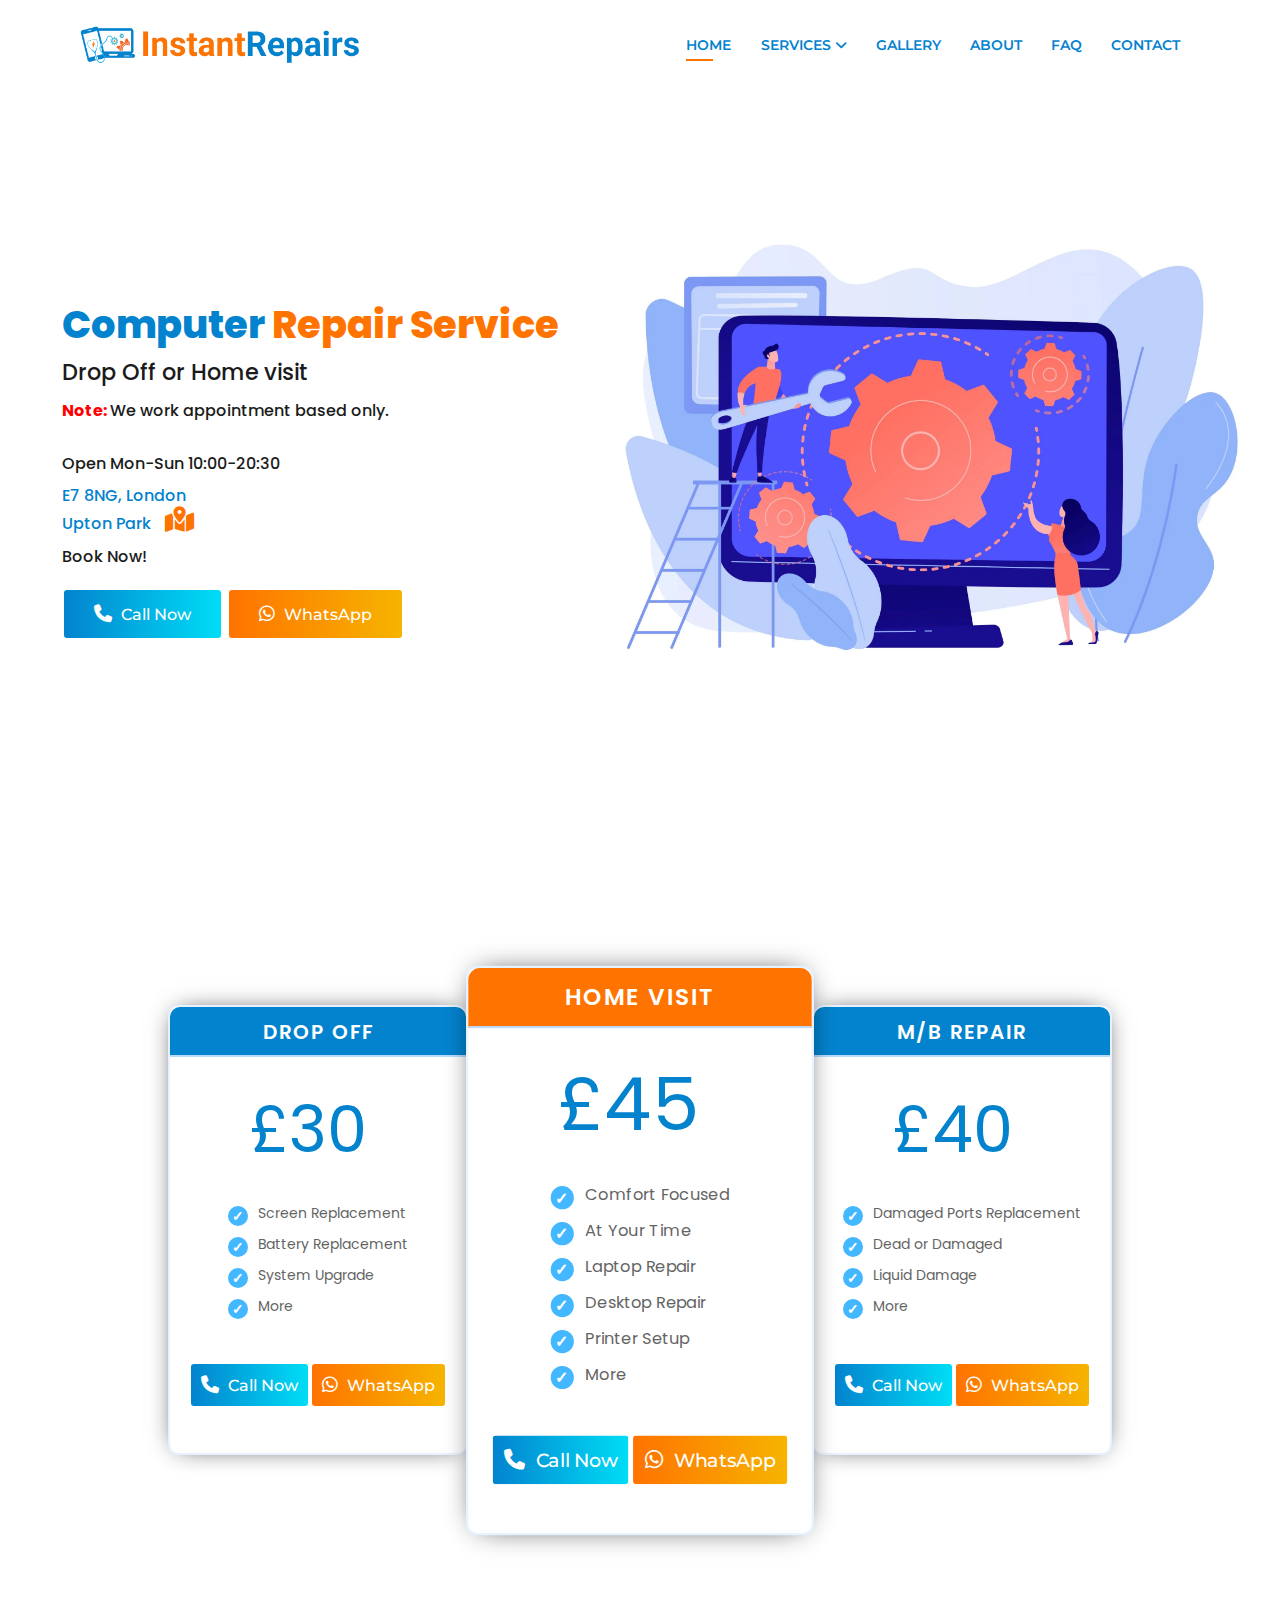
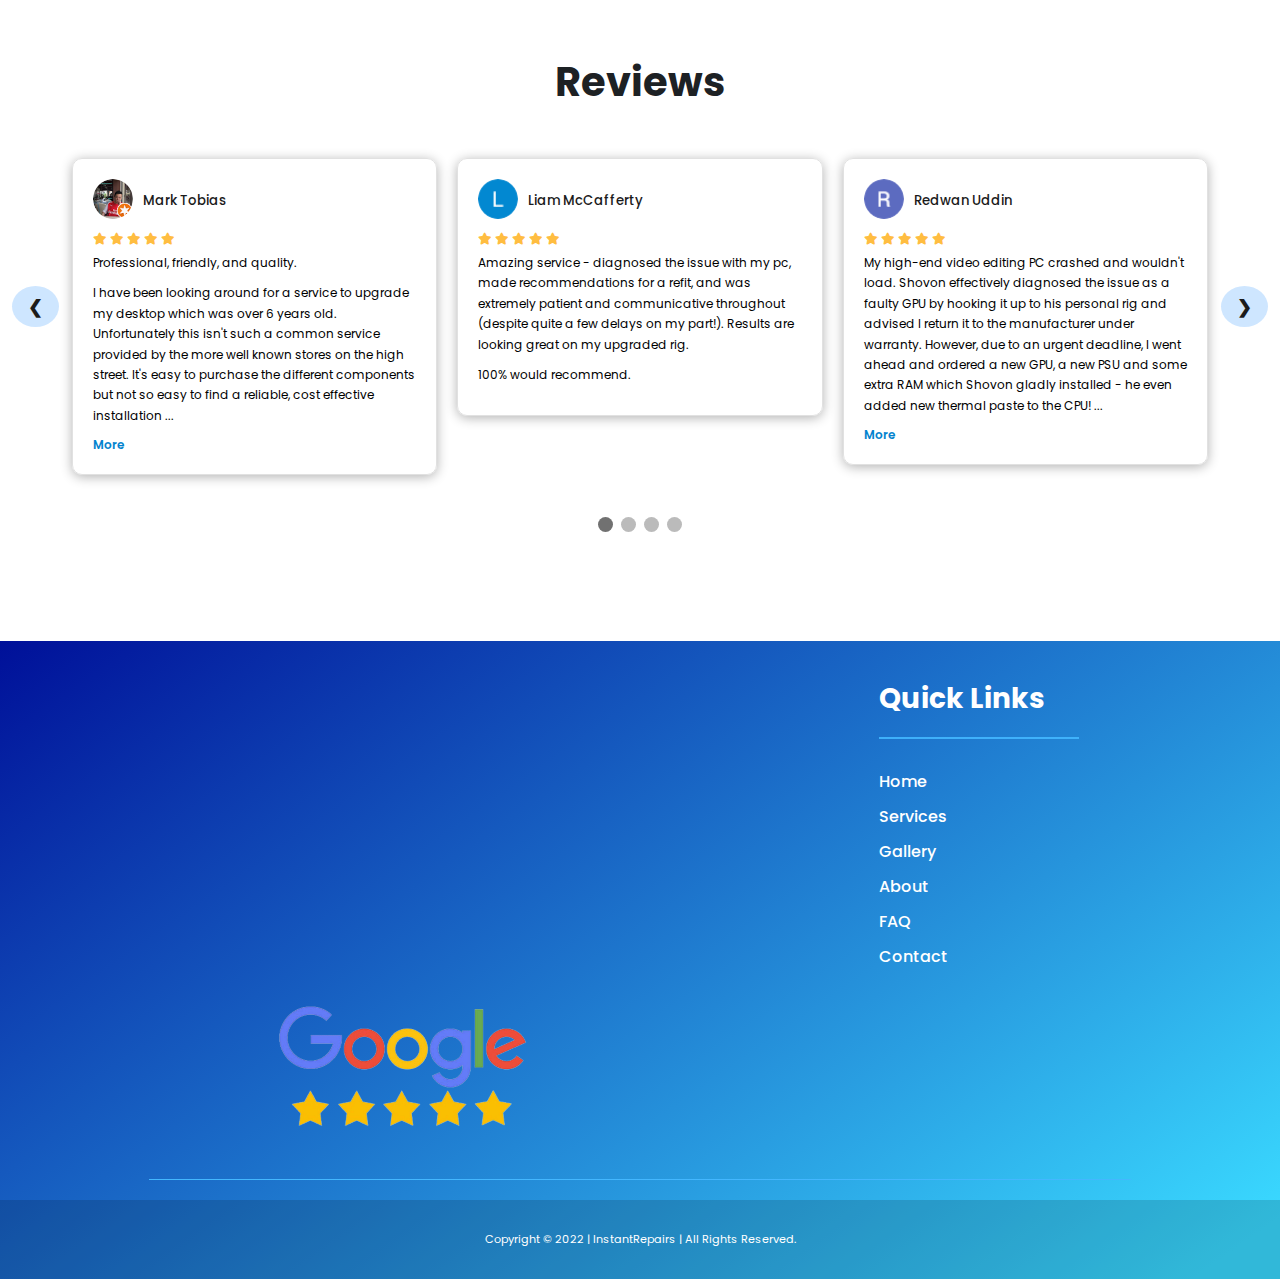
<file: index.html>
<!DOCTYPE html>
<html lang="en">

<head>
    <meta charset="UTF-8">
    <meta http-equiv="X-UA-Compatible" content="IE=edge">
    <meta name="viewport" content="width=device-width, initial-scale=1.0">
    <title>Instant Repairs</title>

    <!-- CSS Style Sheet -->
    <link rel="stylesheet" href="css/style.css">

    <!-- Font-Awesome CDN -->
    <link rel="stylesheet" href="https://cdnjs.cloudflare.com/ajax/libs/font-awesome/6.2.0/css/all.min.css" />
</head>

<body>

    <!-- ===== Navigation Bar ===== -->
    <header>
        <nav class="navbar">
            <a href="/" class="logo">
                <img src="images/logo-ir.png">
            </a>

            <div class="nav-menu">
                <ul class="nav-list">
                    <li><a href="/" class="active">Home</a></li>
                    <li>
                        <a href="#/">services <i class="fa-solid fa-angle-down"></i></a>
                        <ul class="sub-menu">
                            <li><a href="computer-repair.html">Computer Repair</a></li>
                            <li><a href="repair-at-home.html">Repair at Home</a></li>
                            <li><a href="gaming-pc-built.html">Gaming PC Build</a></li>
                        </ul>
                    </li>
                    <li><a href="gallery.html">Gallery</a></li>
                    <li><a href="about.html">About</a></li>
                    <li><a href="faq.html">FAQ</a></li>
                    <li><a href="contact.html">Contact</a></li>
                </ul>
            </div>
            <i class="fa-solid fa-bars" id="bar"></i>
        </nav>
    </header>

    <!-- ===== Mobile Menu ===== -->
    <div class="popup-mobilemenu">
        <div class="menu-inner">
            <div class="menu-top">
                <i class="fa-solid fa-close" id="close"></i>
            </div>

            <div class="content">
                <nav id="sideNavMobile" class="mainmenu-nav">
                    <ul class="navbar-list1">
                        <li><a href="/" class="active">Home</a></li>
                        <li>
                            <a href="#/" id="service-link" onclick="serviceListFunc()">Services <i class="fa-solid fa-angle-down"></i></a>
                            <ul class="sub-menu" id="sub-menu">
                                <li><a href="computer-repair.html">Computer Repair</a></li>
                                <li><a href="repair-at-home.html">Repair at Home</a></li>
                                <li><a href="gaming-pc-built.html">Gaming PC Build</a></li>
                            </ul>
                        </li>
                        <li><a href="gallery.html">Gallery</a></li>
                        <li><a href="about.html">About</a></li>
                        <li><a href="faq.html">FAQ</a></li>
                        <li><a href="contact.html">Contact</a></li>
                    </ul>
                </nav>
            </div>
        </div>
    </div>

    <!-- ==========================================================================================
            LANDING SECTION
    ========================================================================================== -->
    <section class="landing section">
        <div class="container">
            <h1 class="orange"><span>Computer</span> Repair Service</h1>
            <h2>Drop Off or Home visit</h2>
            <!-- <p>Call us now or drop a message to book an appointment</p> -->
            <p class="note"><span class="red"><strong>Note: </strong></span>We work appointment based only.</p>
            <p>Open Mon-Sun 10:00-20:30</p>
            <p>
                <a href="https://goo.gl/maps/phKRBps7iCyhMZCC6" target="_blank">
                    E7 8NG, London <br>Upton Park
                    <i class="fa-solid fa-map-location-dot"></i>
                </a>
            </p>
            <p>Book Now!</p>

            <div class="landing-btns">
                <a href="tel:+447883117619" class="landing-btn contact-btn"><i class="fa fa-phone"></i> Call Now</a>
                <a href="https://wa.me/447883117619" class="landing-btn"><i class="fa-brands fa-whatsapp"></i>
                    WhatsApp</a>
            </div>
        </div>
    </section>

    <!-- ==========================================================================================
                PRICING
            ========================================================================================== -->
    <section class="pricing-area section">
        <div class="container">
            <div class="pricing">
                <div class="price-box">
                    <h2 class="price-head">Drop Off</h2>
                    <h3 class="price">£30</h3>
                    <ul class="price-features">
                        <li>Screen Replacement</li>
                        <li>Battery Replacement</li>
                        <li>System Upgrade</li>
                        <li>More</li>
                    </ul>
                    <div class="landing-btns">
                        <a href="tel:+447883117619" class="landing-btn contact-btn"><i class="fa fa-phone"></i> Call Now</a>
                        <a href="https://wa.me/447883117619" class="landing-btn"><i class="fa-brands fa-whatsapp"></i>
                            WhatsApp</a>
                    </div>
                </div>

                <div class="price-box">
                    <h2 class="price-head">Home Visit</h2>
                    <h3 class="price">£45</h3>
                    <ul class="price-features">
                        <li>Comfort Focused</li>
                        <li>At Your Time</li>
                        <li>Laptop Repair</li>
                        <li>Desktop Repair</li>
                        <li>Printer Setup</li>
                        <li>More</li>
                    </ul>
                    <div class="landing-btns">
                        <a href="tel:+447883117619" class="landing-btn contact-btn"><i class="fa fa-phone"></i> Call Now</a>
                        <a href="https://wa.me/447883117619" class="landing-btn"><i class="fa-brands fa-whatsapp"></i>
                            WhatsApp</a>
                    </div>
                </div>

                <div class="price-box">
                    <h2 class="price-head">M/B Repair</h2>
                    <h3 class="price">£40</h3>
                    <ul class="price-features">
                        <li>Damaged Ports Replacement</li>
                        <li>Dead or Damaged</li>
                        <li>Liquid Damage</li>
                        <li>More</li>
                    </ul>
                    <div class="landing-btns">
                        <a href="tel:+447883117619" class="landing-btn contact-btn"><i class="fa fa-phone"></i> Call Now</a>
                        <a href="https://wa.me/447883117619" class="landing-btn"><i class="fa-brands fa-whatsapp"></i>
                            WhatsApp</a>
                    </div>
                </div>
            </div>
        </div>
    </section>

    <!-- ==========================================================================================
                REVIEWS
        ========================================================================================== -->
    <section class="reviews section">
        <div class="container">

            <h2>Reviews</h2>
            <div class="slideshow-container">
                <div class="mySlides fade">
                    <div class="review-carousal">

                        <div class="review-card" data-review="client1">
                            <div class="client">
                                <a href="https://goo.gl/maps/S6wtYZebZkvftQK46" target="_blank"><img
                                        src="images/reviews/c1.png"></a>
                                <a href="https://goo.gl/maps/S6wtYZebZkvftQK46" target="_blank">
                                    <p>Mark Tobias</p>
                                </a>
                            </div>

                            <div class="rating">
                                <i class="fa-sharp fa-solid fa-star"></i>
                                <i class="fa-sharp fa-solid fa-star"></i>
                                <i class="fa-sharp fa-solid fa-star"></i>
                                <i class="fa-sharp fa-solid fa-star"></i>
                                <i class="fa-sharp fa-solid fa-star"></i>
                            </div>

                            <div class="review">
                                <p>Professional, friendly, and quality.</p>
                                <p>I have been looking around for a service to upgrade my desktop which was over 6 years
                                    old. Unfortunately this isn't such a common service provided by the more well known
                                    stores on the high street. It's easy to purchase the different components but not so
                                    easy to find a reliable, cost effective installation <span
                                        class="review-dot">...</span></p>

                                <p class="more-text">Having been looking around the local area I came across
                                    InstantRepairs, who
                                    were not only local with a significant number of good reviews, but also offered home
                                    installation. <br>After contacting them and exchanging messages several times
                                    regarding what I wanted, I decided to go ahead. InstantRepairs were very patient and
                                    happy to recommend options and answer any questions. This was before making any
                                    payment - which is a nice touch! <br>The service provided was timely, efficient, and
                                    of high quality. The work went over the estimated timeframe but was not rushed which
                                    provided further reassurance. <br>I would highly recommend InstantRepairs for any
                                    sort of Tech fix / upgrade. 5*****</p>

                                <a onclick="readFunc('client1')" class="read-btn">More</a>
                            </div>
                        </div>

                        <div class="review-card">
                            <div class="client">
                                <a href="https://goo.gl/maps/1WFBy7BHB14M2ffV6" target="_blank"><img
                                        src="images/reviews/c2.png"></a>
                                <a href="https://goo.gl/maps/1WFBy7BHB14M2ffV6" target="_blank">
                                    <p>Liam McCafferty</p>
                                </a>
                            </div>

                            <div class="rating">
                                <i class="fa-sharp fa-solid fa-star"></i>
                                <i class="fa-sharp fa-solid fa-star"></i>
                                <i class="fa-sharp fa-solid fa-star"></i>
                                <i class="fa-sharp fa-solid fa-star"></i>
                                <i class="fa-sharp fa-solid fa-star"></i>
                            </div>

                            <div class="review">
                                <p>Amazing service - diagnosed the issue with my pc, made recommendations for a refit,
                                    and was extremely patient and communicative throughout (despite quite a few delays
                                    on my part!). Results are looking great on my upgraded rig.</p>

                                <p>100% would recommend.</p>
                            </div>
                        </div>

                        <div class="review-card" data-review="client3">
                            <div class="client">
                                <a href="https://goo.gl/maps/VcrUEYu1GiQQs6FP6" target="_blank"><img
                                        src="images/reviews/c3.png"></a>
                                <a href="https://goo.gl/maps/VcrUEYu1GiQQs6FP6" target="_blank">
                                    <p>Redwan Uddin</p>
                                </a>
                            </div>

                            <div class="rating">
                                <i class="fa-sharp fa-solid fa-star"></i>
                                <i class="fa-sharp fa-solid fa-star"></i>
                                <i class="fa-sharp fa-solid fa-star"></i>
                                <i class="fa-sharp fa-solid fa-star"></i>
                                <i class="fa-sharp fa-solid fa-star"></i>
                            </div>

                            <div class="review">
                                <p>My high-end video editing PC crashed and wouldn't load. Shovon effectively diagnosed
                                    the issue as a faulty GPU by hooking it up to his personal rig and advised I return
                                    it to the manufacturer under warranty. However, due to an urgent deadline, I went
                                    ahead and ordered a new GPU, a new PSU and some extra RAM which Shovon gladly
                                    installed - he even added new thermal paste to the CPU! <span
                                        class="review-dot">...</span></p>

                                <p class="more-text">Shovon then stress-tested the new setup using benchmarking and
                                    everything is now
                                    working perfectly. I highly recommend Shovon for his knowledge, professionalism,
                                    communication and trustworthiness; at no point did I feel uncomfortable leaving a
                                    £3,000 PC alone with him. Thank you for saving the project! </p>

                                <a onclick="readFunc('client3')" class="read-btn">More</a>
                            </div>
                        </div>
                    </div>
                </div>

                <div class="mySlides fade">
                    <div class="review-carousal">

                        <div class="review-card" data-review="client1">
                            <div class="client">
                                <a href="https://goo.gl/maps/J8AvDCFmFv233q5J7" target="_blank"><img
                                        src="images/reviews/c4.png"></a>
                                <a href="https://goo.gl/maps/J8AvDCFmFv233q5J7" target="_blank">
                                    <p>Reza Orangi</p>
                                </a>
                            </div>

                            <div class="rating">
                                <i class="fa-sharp fa-solid fa-star"></i>
                                <i class="fa-sharp fa-solid fa-star"></i>
                                <i class="fa-sharp fa-solid fa-star"></i>
                                <i class="fa-sharp fa-solid fa-star"></i>
                                <i class="fa-sharp fa-solid fa-star"></i>
                            </div>

                            <div class="review">
                                <p>Excellent and quick service. I have put together my own PC before, but had an issue
                                    with installing a new MB, PSU and processor. He quickly diagnosed the problem with
                                    some of the cabling and connections, and fixed the issue, before then tidying up the
                                    inside of the PC. Would recommend - very decent price for quick and professional
                                    service.</p>

                            </div>
                        </div>

                        <div class="review-card">
                            <div class="client">
                                <a href="https://goo.gl/maps/5dEpDRajjGDqu6pk7" target="_blank"><img
                                        src="images/reviews/c5.png"></a>
                                <a href="https://goo.gl/maps/5dEpDRajjGDqu6pk7" target="_blank">
                                    <p>Robert Madeley</p>
                                </a>
                            </div>

                            <div class="rating">
                                <i class="fa-sharp fa-solid fa-star"></i>
                                <i class="fa-sharp fa-solid fa-star"></i>
                                <i class="fa-sharp fa-solid fa-star"></i>
                                <i class="fa-sharp fa-solid fa-star"></i>
                                <i class="fa-sharp fa-solid fa-star"></i>
                            </div>

                            <div class="review">
                                <p>Am very very happy with this young gentleman who was successful in repairing a tablet
                                    which was no longer possible to charge as the charge port had become damaged.</p>

                                <p>Was always in touch with me regarding to how the repair was going, if there were any
                                    issues. Thoroughly professional, well priced & a decent chap. Would happily
                                    recommend to others, thank you very much!</p>
                            </div>
                        </div>

                        <div class="review-card" data-review="client3">
                            <div class="client">
                                <a href="https://goo.gl/maps/dTxy2yGkQBwFcFzQ8" target="_blank"><img
                                        src="images/reviews/c6.png"></a>
                                <a href="https://goo.gl/maps/dTxy2yGkQBwFcFzQ8" target="_blank">
                                    <p>Farah P</p>
                                </a>
                            </div>

                            <div class="rating">
                                <i class="fa-sharp fa-solid fa-star"></i>
                                <i class="fa-sharp fa-solid fa-star"></i>
                                <i class="fa-sharp fa-solid fa-star"></i>
                                <i class="fa-sharp fa-solid fa-star"></i>
                                <i class="fa-sharp fa-solid fa-star"></i>
                            </div>

                            <div class="review">
                                <p>Excellent service from Shovon, extremely fair prices, quick same day service which I
                                    especially appreciate on a bank holiday. He answered any questions I had and offered
                                    advice to ensure I get the best value on a future purchase. Really glad to have
                                    discovered InstantRepairs, highly recommended and will be my go-to place for tech
                                    support in the future</p>

                            </div>
                        </div>
                    </div>
                </div>

                <div class="mySlides fade">
                    <div class="review-carousal">

                        <div class="review-card" data-review="client1">
                            <div class="client">
                                <a href="https://goo.gl/maps/W1WWf1KmGkRfPDzH6" target="_blank"><img
                                        src="images/reviews/c7.png"></a>
                                <a href="https://goo.gl/maps/W1WWf1KmGkRfPDzH6" target="_blank">
                                    <p>Irfaan Saheb</p>
                                </a>
                            </div>

                            <div class="rating">
                                <i class="fa-sharp fa-solid fa-star"></i>
                                <i class="fa-sharp fa-solid fa-star"></i>
                                <i class="fa-sharp fa-solid fa-star"></i>
                                <i class="fa-sharp fa-solid fa-star"></i>
                                <i class="fa-sharp fa-solid fa-star"></i>
                            </div>

                            <div class="review">
                                <p>Shovon was very reliable and quick in his responses - My Microsoft Surface Pro 7
                                    screen got damaged and cracked and Shovon did a clean job with the replacement. The
                                    cost was very reasonable and the time frame was very quick. Would highly recommend
                                    Instant Repairs to anyone who needs an IT issue fixed quick!</p>
                            </div>
                        </div>

                        <div class="review-card">
                            <div class="client">
                                <a href="https://goo.gl/maps/4AZeWBNe9McEP8rq9" target="_blank"><img
                                        src="images/reviews/c8.png"></a>
                                <a href="https://goo.gl/maps/4AZeWBNe9McEP8rq9" target="_blank">
                                    <p>Faheem Dharma</p>
                                </a>
                            </div>

                            <div class="rating">
                                <i class="fa-sharp fa-solid fa-star"></i>
                                <i class="fa-sharp fa-solid fa-star"></i>
                                <i class="fa-sharp fa-solid fa-star"></i>
                                <i class="fa-sharp fa-solid fa-star"></i>
                                <i class="fa-sharp fa-solid fa-star"></i>
                            </div>

                            <div class="review">
                                <p>Shovon was very fast and efficient with responses. He fixed two of my work laptops
                                    within a space of a few days. Prices are very cheap! <br>
                                    100 recommended.
                                </p>
                            </div>
                        </div>

                        <div class="review-card" data-review="client3">
                            <div class="client">
                                <a href="https://goo.gl/maps/d7ruTu4FdYPtzLqG6" target="_blank"><img
                                        src="images/reviews/c9.png"></a>
                                <a href="https://goo.gl/maps/d7ruTu4FdYPtzLqG6" target="_blank">
                                    <p>Stephanie Elward</p>
                                </a>
                            </div>

                            <div class="rating">
                                <i class="fa-sharp fa-solid fa-star"></i>
                                <i class="fa-sharp fa-solid fa-star"></i>
                                <i class="fa-sharp fa-solid fa-star"></i>
                                <i class="fa-sharp fa-solid fa-star"></i>
                                <i class="fa-sharp fa-solid fa-star"></i>
                            </div>

                            <div class="review">
                                <p>Shovon repaired and improved my laptop perfectly. He was extremely helpful and quick to reply all the way through, and got the job done really fast. Thanks so much!</p>
                            </div>
                        </div>
                    </div>
                </div>

                <div class="mySlides fade">
                    <div class="review-carousal">

                        <div class="review-card">
                            <div class="client">
                                <a href="https://goo.gl/maps/ZtnkTdfC4NGVpu6Q9" target="_blank"><img
                                        src="images/reviews/c10.png"></a>
                                <a href="https://goo.gl/maps/ZtnkTdfC4NGVpu6Q9" target="_blank">
                                    <p>Marlene Augustin</p>
                                </a>
                            </div>

                            <div class="rating">
                                <i class="fa-sharp fa-solid fa-star"></i>
                                <i class="fa-sharp fa-solid fa-star"></i>
                                <i class="fa-sharp fa-solid fa-star"></i>
                                <i class="fa-sharp fa-solid fa-star"></i>
                                <i class="fa-sharp fa-solid fa-star"></i>
                            </div>

                            <div class="review">
                                <p>Absolutely brilliant, he fixed my laptop in less than 3 hours. I was not expecting that. Told me what the problem was and what he had done. Very reasonable price. I would recommend him and will definitely use again.</p>
                            </div>
                        </div>

                        <div class="review-card">
                            <div class="client">
                                <a href="https://goo.gl/maps/Cg2C3u8TvLkhUCBu9" target="_blank"><img
                                        src="images/reviews/c11.png"></a>
                                <a href="https://goo.gl/maps/Cg2C3u8TvLkhUCBu9" target="_blank">
                                    <p>Y A</p>
                                </a>
                            </div>

                            <div class="rating">
                                <i class="fa-sharp fa-solid fa-star"></i>
                                <i class="fa-sharp fa-solid fa-star"></i>
                                <i class="fa-sharp fa-solid fa-star"></i>
                                <i class="fa-sharp fa-solid fa-star"></i>
                                <i class="fa-sharp fa-solid fa-star"></i>
                            </div>

                            <div class="review">
                                <p>I contacted Shovon because I wanted to upgrade my PC to a gaming PC. He was very knowledgeable and advised me on which components I needed and type of GPU. His communication was excellent and I'm very satisfied with the end result. I would highly recommend instant repairs and will certainly be using them in future for all my IT needs.
                                </p>
                            </div>
                        </div>

                        <div class="review-card" data-review="client3">
                            <div class="client">
                                <a href="https://goo.gl/maps/ss5JzFzAPJ9tTBrg8" target="_blank"><img
                                        src="images/reviews/c12.png"></a>
                                <a href="https://goo.gl/maps/ss5JzFzAPJ9tTBrg8" target="_blank">
                                    <p>Khyber Khan</p>
                                </a>
                            </div>

                            <div class="rating">
                                <i class="fa-sharp fa-solid fa-star"></i>
                                <i class="fa-sharp fa-solid fa-star"></i>
                                <i class="fa-sharp fa-solid fa-star"></i>
                                <i class="fa-sharp fa-solid fa-star"></i>
                                <i class="fa-sharp fa-solid fa-star"></i>
                            </div>

                            <div class="review">
                                <p>Great technician. He knows his stuff. I had trouble with my GPU. It wasn't getting detected on my pc so I took it to him to see if anything was wrong with it. After his work he told the GPU is fine but instead suggested there maybe something to do with my pc. Im glad he told the GPU is fine which saved me money getting another one.</p>
                            </div>
                        </div>
                    </div>
                </div>

                <!-- Next and previous buttons -->
                <a class="prev" onclick="plusSlides(-1)">&#10094;</a>
                <a class="next" onclick="plusSlides(1)">&#10095;</a>
            </div>
            <br>

            <!-- The dots/circles -->
            <div style="text-align:center">
                <span class="dot" onclick="currentSlide(1)"></span>
                <span class="dot" onclick="currentSlide(2)"></span>
                <span class="dot" onclick="currentSlide(3)"></span>
                <span class="dot" onclick="currentSlide(4)"></span>
            </div>
        </div>
    </section>

    <!-- ==========================================================================================
                MOBILE REVIEWS
        ========================================================================================== -->
        <section class="reviews section mob-reviews">
            <div class="container">
                <h2>Reviews</h2>
                <div class="slideshow-container">

                    <div class="mySlides r-slides fade">
                        <div class="review-carousal">
                            <div class="review-card" data-review="m-client1">
                                <div class="client">
                                    <a href="https://goo.gl/maps/S6wtYZebZkvftQK46" target="_blank"><img
                                            src="images/reviews/c1.png"></a>
                                    <a href="https://goo.gl/maps/S6wtYZebZkvftQK46" target="_blank">
                                        <p>Mark Tobias</p>
                                    </a>
                                </div>
    
                                <div class="rating">
                                    <i class="fa-sharp fa-solid fa-star"></i>
                                    <i class="fa-sharp fa-solid fa-star"></i>
                                    <i class="fa-sharp fa-solid fa-star"></i>
                                    <i class="fa-sharp fa-solid fa-star"></i>
                                    <i class="fa-sharp fa-solid fa-star"></i>
                                </div>
    
                                <div class="review">
                                    <p>Professional, friendly, and quality.</p>
                                    <p>I have been looking around for a service to upgrade my desktop which was over 6 years
                                        old. Unfortunately this isn't such a common service provided by the more well known
                                        stores on the high street. It's easy to purchase the different components but not so
                                        easy to find a reliable, cost effective installation <span
                                            class="review-dot">...</span></p>
    
                                    <p class="more-text">Having been looking around the local area I came across
                                        InstantRepairs, who
                                        were not only local with a significant number of good reviews, but also offered home
                                        installation. <br>After contacting them and exchanging messages several times
                                        regarding what I wanted, I decided to go ahead. InstantRepairs were very patient and
                                        happy to recommend options and answer any questions. This was before making any
                                        payment - which is a nice touch! <br>The service provided was timely, efficient, and
                                        of high quality. The work went over the estimated timeframe but was not rushed which
                                        provided further reassurance. <br>I would highly recommend InstantRepairs for any
                                        sort of Tech fix / upgrade. 5*****</p>
    
                                    <a onclick="readFunc('m-client1')" class="read-btn">More</a>
                                </div>
                            </div>
                        </div>
                    </div>

                    <div class="mySlides r-slides fade">
                        <div class="review-carousal">
                            <div class="review-card">
                                <div class="client">
                                    <a href="https://goo.gl/maps/1WFBy7BHB14M2ffV6" target="_blank"><img
                                            src="images/reviews/c2.png"></a>
                                    <a href="https://goo.gl/maps/1WFBy7BHB14M2ffV6" target="_blank">
                                        <p>Liam McCafferty</p>
                                    </a>
                                </div>
    
                                <div class="rating">
                                    <i class="fa-sharp fa-solid fa-star"></i>
                                    <i class="fa-sharp fa-solid fa-star"></i>
                                    <i class="fa-sharp fa-solid fa-star"></i>
                                    <i class="fa-sharp fa-solid fa-star"></i>
                                    <i class="fa-sharp fa-solid fa-star"></i>
                                </div>
    
                                <div class="review">
                                    <p>Amazing service - diagnosed the issue with my pc, made recommendations for a refit,
                                        and was extremely patient and communicative throughout (despite quite a few delays
                                        on my part!). Results are looking great on my upgraded rig.</p>
    
                                    <p>100% would recommend.</p>
                                </div>
                            </div>
                        </div>
                    </div>

                    <div class="mySlides r-slides fade">
                        <div class="review-carousal">
                            <div class="review-card" data-review="client3">
                                <div class="client">
                                    <a href="https://goo.gl/maps/VcrUEYu1GiQQs6FP6" target="_blank"><img
                                            src="images/reviews/c3.png"></a>
                                    <a href="https://goo.gl/maps/VcrUEYu1GiQQs6FP6" target="_blank">
                                        <p>Redwan Uddin</p>
                                    </a>
                                </div>
    
                                <div class="rating">
                                    <i class="fa-sharp fa-solid fa-star"></i>
                                    <i class="fa-sharp fa-solid fa-star"></i>
                                    <i class="fa-sharp fa-solid fa-star"></i>
                                    <i class="fa-sharp fa-solid fa-star"></i>
                                    <i class="fa-sharp fa-solid fa-star"></i>
                                </div>
    
                                <div class="review">
                                    <p>My high-end video editing PC crashed and wouldn't load. Shovon effectively diagnosed
                                        the issue as a faulty GPU by hooking it up to his personal rig and advised I return
                                        it to the manufacturer under warranty. However, due to an urgent deadline, I went
                                        ahead and ordered a new GPU, a new PSU and some extra RAM which Shovon gladly
                                        installed - he even added new thermal paste to the CPU! <span
                                            class="review-dot">...</span></p>
    
                                    <p class="more-text">Shovon then stress-tested the new setup using benchmarking and
                                        everything is now
                                        working perfectly. I highly recommend Shovon for his knowledge, professionalism,
                                        communication and trustworthiness; at no point did I feel uncomfortable leaving a
                                        £3,000 PC alone with him. Thank you for saving the project! </p>
    
                                    <a onclick="readFunc('client3')" class="read-btn">More</a>
                                </div>
                            </div>
                        </div>
                    </div>

                    <div class="mySlides r-slides fade">
                        <div class="review-carousal">
                            <div class="review-card" data-review="client1">
                                <div class="client">
                                    <a href="https://goo.gl/maps/J8AvDCFmFv233q5J7" target="_blank"><img
                                            src="images/reviews/c4.png"></a>
                                    <a href="https://goo.gl/maps/J8AvDCFmFv233q5J7" target="_blank">
                                        <p>Reza Orangi</p>
                                    </a>
                                </div>
    
                                <div class="rating">
                                    <i class="fa-sharp fa-solid fa-star"></i>
                                    <i class="fa-sharp fa-solid fa-star"></i>
                                    <i class="fa-sharp fa-solid fa-star"></i>
                                    <i class="fa-sharp fa-solid fa-star"></i>
                                    <i class="fa-sharp fa-solid fa-star"></i>
                                </div>
    
                                <div class="review">
                                    <p>Excellent and quick service. I have put together my own PC before, but had an issue
                                        with installing a new MB, PSU and processor. He quickly diagnosed the problem with
                                        some of the cabling and connections, and fixed the issue, before then tidying up the
                                        inside of the PC. Would recommend - very decent price for quick and professional
                                        service.</p>
    
                                </div>
                            </div>
                        </div>
                    </div>

                    <div class="mySlides r-slides fade">
                        <div class="review-carousal">
                            <div class="review-card">
                                <div class="client">
                                    <a href="https://goo.gl/maps/5dEpDRajjGDqu6pk7" target="_blank"><img
                                            src="images/reviews/c5.png"></a>
                                    <a href="https://goo.gl/maps/5dEpDRajjGDqu6pk7" target="_blank">
                                        <p>Robert Madeley</p>
                                    </a>
                                </div>
    
                                <div class="rating">
                                    <i class="fa-sharp fa-solid fa-star"></i>
                                    <i class="fa-sharp fa-solid fa-star"></i>
                                    <i class="fa-sharp fa-solid fa-star"></i>
                                    <i class="fa-sharp fa-solid fa-star"></i>
                                    <i class="fa-sharp fa-solid fa-star"></i>
                                </div>
    
                                <div class="review">
                                    <p>Am very very happy with this young gentleman who was successful in repairing a tablet
                                        which was no longer possible to charge as the charge port had become damaged.</p>
    
                                    <p>Was always in touch with me regarding to how the repair was going, if there were any
                                        issues. Thoroughly professional, well priced & a decent chap. Would happily
                                        recommend to others, thank you very much!</p>
                                </div>
                            </div>
                        </div>
                    </div>

                    <div class="mySlides r-slides fade">
                        <div class="review-carousal">
                            <div class="review-card" data-review="client3">
                                <div class="client">
                                    <a href="https://goo.gl/maps/dTxy2yGkQBwFcFzQ8" target="_blank"><img
                                            src="images/reviews/c6.png"></a>
                                    <a href="https://goo.gl/maps/dTxy2yGkQBwFcFzQ8" target="_blank">
                                        <p>Farah P</p>
                                    </a>
                                </div>
    
                                <div class="rating">
                                    <i class="fa-sharp fa-solid fa-star"></i>
                                    <i class="fa-sharp fa-solid fa-star"></i>
                                    <i class="fa-sharp fa-solid fa-star"></i>
                                    <i class="fa-sharp fa-solid fa-star"></i>
                                    <i class="fa-sharp fa-solid fa-star"></i>
                                </div>
    
                                <div class="review">
                                    <p>Excellent service from Shovon, extremely fair prices, quick same day service which I
                                        especially appreciate on a bank holiday. He answered any questions I had and offered
                                        advice to ensure I get the best value on a future purchase. Really glad to have
                                        discovered InstantRepairs, highly recommended and will be my go-to place for tech
                                        support in the future</p>
    
                                </div>
                            </div>
                        </div>
                    </div>

                    <div class="mySlides r-slides fade">
                        <div class="review-carousal">
                            <div class="review-card" data-review="client1">
                                <div class="client">
                                    <a href="https://goo.gl/maps/W1WWf1KmGkRfPDzH6" target="_blank"><img
                                            src="images/reviews/c7.png"></a>
                                    <a href="https://goo.gl/maps/W1WWf1KmGkRfPDzH6" target="_blank">
                                        <p>Irfaan Saheb</p>
                                    </a>
                                </div>
    
                                <div class="rating">
                                    <i class="fa-sharp fa-solid fa-star"></i>
                                    <i class="fa-sharp fa-solid fa-star"></i>
                                    <i class="fa-sharp fa-solid fa-star"></i>
                                    <i class="fa-sharp fa-solid fa-star"></i>
                                    <i class="fa-sharp fa-solid fa-star"></i>
                                </div>
    
                                <div class="review">
                                    <p>Shovon was very reliable and quick in his responses - My Microsoft Surface Pro 7
                                        screen got damaged and cracked and Shovon did a clean job with the replacement. The
                                        cost was very reasonable and the time frame was very quick. Would highly recommend
                                        Instant Repairs to anyone who needs an IT issue fixed quick!</p>
                                </div>
                            </div>
                        </div>
                    </div>

                    <div class="mySlides r-slides fade">
                        <div class="review-carousal">
                            <div class="review-card">
                                <div class="client">
                                    <a href="https://goo.gl/maps/4AZeWBNe9McEP8rq9" target="_blank"><img
                                            src="images/reviews/c8.png"></a>
                                    <a href="https://goo.gl/maps/4AZeWBNe9McEP8rq9" target="_blank">
                                        <p>Faheem Dharma</p>
                                    </a>
                                </div>
    
                                <div class="rating">
                                    <i class="fa-sharp fa-solid fa-star"></i>
                                    <i class="fa-sharp fa-solid fa-star"></i>
                                    <i class="fa-sharp fa-solid fa-star"></i>
                                    <i class="fa-sharp fa-solid fa-star"></i>
                                    <i class="fa-sharp fa-solid fa-star"></i>
                                </div>
    
                                <div class="review">
                                    <p>Shovon was very fast and efficient with responses. He fixed two of my work laptops
                                        within a space of a few days. Prices are very cheap! <br>
                                        100 recommended.
                                    </p>
                                </div>
                            </div>
                        </div>
                    </div>
    
                    <div class="mySlides r-slides fade">
                        <div class="review-carousal">
                            <div class="review-card" data-review="client3">
                                <div class="client">
                                    <a href="https://goo.gl/maps/d7ruTu4FdYPtzLqG6" target="_blank"><img
                                            src="images/reviews/c9.png"></a>
                                    <a href="https://goo.gl/maps/d7ruTu4FdYPtzLqG6" target="_blank">
                                        <p>Stephanie Elward</p>
                                    </a>
                                </div>
    
                                <div class="rating">
                                    <i class="fa-sharp fa-solid fa-star"></i>
                                    <i class="fa-sharp fa-solid fa-star"></i>
                                    <i class="fa-sharp fa-solid fa-star"></i>
                                    <i class="fa-sharp fa-solid fa-star"></i>
                                    <i class="fa-sharp fa-solid fa-star"></i>
                                </div>
    
                                <div class="review">
                                    <p>Shovon repaired and improved my laptop perfectly. He was extremely helpful and quick to reply all the way through, and got the job done really fast. Thanks so much!</p>
                                </div>
                            </div>
                        </div>
                    </div>

                    <div class="mySlides r-slides fade">
                        <div class="review-carousal">
                            <div class="review-card">
                                <div class="client">
                                    <a href="https://goo.gl/maps/ZtnkTdfC4NGVpu6Q9" target="_blank"><img
                                            src="images/reviews/c10.png"></a>
                                    <a href="https://goo.gl/maps/ZtnkTdfC4NGVpu6Q9" target="_blank">
                                        <p>Marlene Augustin</p>
                                    </a>
                                </div>
    
                                <div class="rating">
                                    <i class="fa-sharp fa-solid fa-star"></i>
                                    <i class="fa-sharp fa-solid fa-star"></i>
                                    <i class="fa-sharp fa-solid fa-star"></i>
                                    <i class="fa-sharp fa-solid fa-star"></i>
                                    <i class="fa-sharp fa-solid fa-star"></i>
                                </div>
    
                                <div class="review">
                                    <p>Absolutely brilliant, he fixed my laptop in less than 3 hours. I was not expecting that. Told me what the problem was and what he had done. Very reasonable price. I would recommend him and will definitely use again.</p>
                                </div>
                            </div>
                        </div>
                    </div>

                    <div class="mySlides r-slides fade">
                        <div class="review-carousal">
                            <div class="review-card">
                                <div class="client">
                                    <a href="https://goo.gl/maps/Cg2C3u8TvLkhUCBu9" target="_blank"><img
                                            src="images/reviews/c11.png"></a>
                                    <a href="https://goo.gl/maps/Cg2C3u8TvLkhUCBu9" target="_blank">
                                        <p>Y A</p>
                                    </a>
                                </div>
    
                                <div class="rating">
                                    <i class="fa-sharp fa-solid fa-star"></i>
                                    <i class="fa-sharp fa-solid fa-star"></i>
                                    <i class="fa-sharp fa-solid fa-star"></i>
                                    <i class="fa-sharp fa-solid fa-star"></i>
                                    <i class="fa-sharp fa-solid fa-star"></i>
                                </div>
    
                                <div class="review">
                                    <p>I contacted Shovon because I wanted to upgrade my PC to a gaming PC. He was very knowledgeable and advised me on which components I needed and type of GPU. His communication was excellent and I'm very satisfied with the end result. I would highly recommend instant repairs and will certainly be using them in future for all my IT needs.
                                    </p>
                                </div>
                            </div>
                        </div>
                    </div>
    
                    <div class="mySlides r-slides fade">
                        <div class="review-carousal">
                            <div class="review-card" data-review="client3">
                                <div class="client">
                                    <a href="https://goo.gl/maps/ss5JzFzAPJ9tTBrg8" target="_blank"><img
                                            src="images/reviews/c12.png"></a>
                                    <a href="https://goo.gl/maps/ss5JzFzAPJ9tTBrg8" target="_blank">
                                        <p>Khyber Khan</p>
                                    </a>
                                </div>
    
                                <div class="rating">
                                    <i class="fa-sharp fa-solid fa-star"></i>
                                    <i class="fa-sharp fa-solid fa-star"></i>
                                    <i class="fa-sharp fa-solid fa-star"></i>
                                    <i class="fa-sharp fa-solid fa-star"></i>
                                    <i class="fa-sharp fa-solid fa-star"></i>
                                </div>
    
                                <div class="review">
                                    <p>Great technician. He knows his stuff. I had trouble with my GPU. It wasn't getting detected on my pc so I took it to him to see if anything was wrong with it. After his work he told the GPU is fine but instead suggested there maybe something to do with my pc. Im glad he told the GPU is fine which saved me money getting another one.</p>
                                </div>
                            </div>
                        </div>
                    </div>
    
                    <!-- Next and previous buttons -->
                    <a class="prev" onclick="addSlides(-1)">&#10094;</a>
                    <a class="next" onclick="addSlides(1)">&#10095;</a>
                </div>
                <br>
    
                <!-- The dots/circles -->
                <div style="text-align:center">
                    <span class="dot r-dot" onclick="presentSlide(1)"></span>
                    <span class="dot r-dot" onclick="presentSlide(2)"></span>
                    <span class="dot r-dot" onclick="presentSlide(3)"></span>
                    <span class="dot r-dot" onclick="presentSlide(4)"></span>
                    <span class="dot r-dot" onclick="presentSlide(5)"></span>
                    <span class="dot r-dot" onclick="presentSlide(6)"></span>
                    <span class="dot r-dot" onclick="presentSlide(7)"></span>
                    <span class="dot r-dot" onclick="presentSlide(8)"></span>
                    <span class="dot r-dot" onclick="presentSlide(9)"></span>
                    <span class="dot r-dot" onclick="presentSlide(10)"></span>
                    <span class="dot r-dot" onclick="presentSlide(11)"></span>
                    <span class="dot r-dot" onclick="presentSlide(12)"></span>
                </div>
            </div>
        </section>


    <!-- ==========================================================================================
                FOOTER
            ========================================================================================== -->
    <footer class="home">
        <div class="container">
            <div class="footer-row">
                <div class="footer-col">
                    <iframe src="https://www.google.com/maps/embed?pb=!1m14!1m8!1m3!1d1240.7488631846863!2d0.0363015!3d51.5407717!3m2!1i1024!2i768!4f13.1!3m3!1m2!1s0x47d8a75c6a5bd457%3A0xcd58e25c8bc3ae3b!2sInstantRepairs%20%7C%20Computer%20Repair%20Centre%20%7C%20In%20Home%20Repair%20Service!5e0!3m2!1sen!2s!4v1665505884170!5m2!1sen!2s" width="400" height="300" style="border:0; border-radius: 10px;" allowfullscreen="" loading="lazy" referrerpolicy="no-referrer-when-downgrade"></iframe>

                    <a href="https://www.google.com/maps/place/InstantRepairs+%7C+Computer+Repair+Centre+%7C+In+Home+Repair+Service/@51.5407717,0.0363015,18z/data=!4m7!3m6!1s0x47d8a75c6a5bd457:0xcd58e25c8bc3ae3b!8m2!3d51.5410119!4d0.0377947!9m1!1b1" target="_blank" class="footer-icon"><img src="images/icons/google-review-icon.png" alt="Google Reviews"></a>
                </div>

                <div class="footer-col">
                    <h2>Quick Links</h2>
                    <div class="footer-line"></div>

                    <ul>
                        <li><a href="/">Home</a></li>
                        <li><a href="computer-repair.html">Services</a></li>
                        <li><a href="gallery.html">Gallery</a></li>
                        <li><a href="about.html">About</a></li>
                        <li><a href="faq.html">FAQ</a></li>
                        <li><a href="contact.html">Contact</a></li>
                    </ul>
                </div>

            </div>
        </div>

        <div class="branding">
            <p>Copyright &copy; 2022 | InstantRepairs | All Rights Reserved.</p>
        </div>
    </footer>

    <!-- JavaScript -->
    <script src="js/script.js"></script>
    <script src="js/review.js"></script>

</body>

</html>
</file>
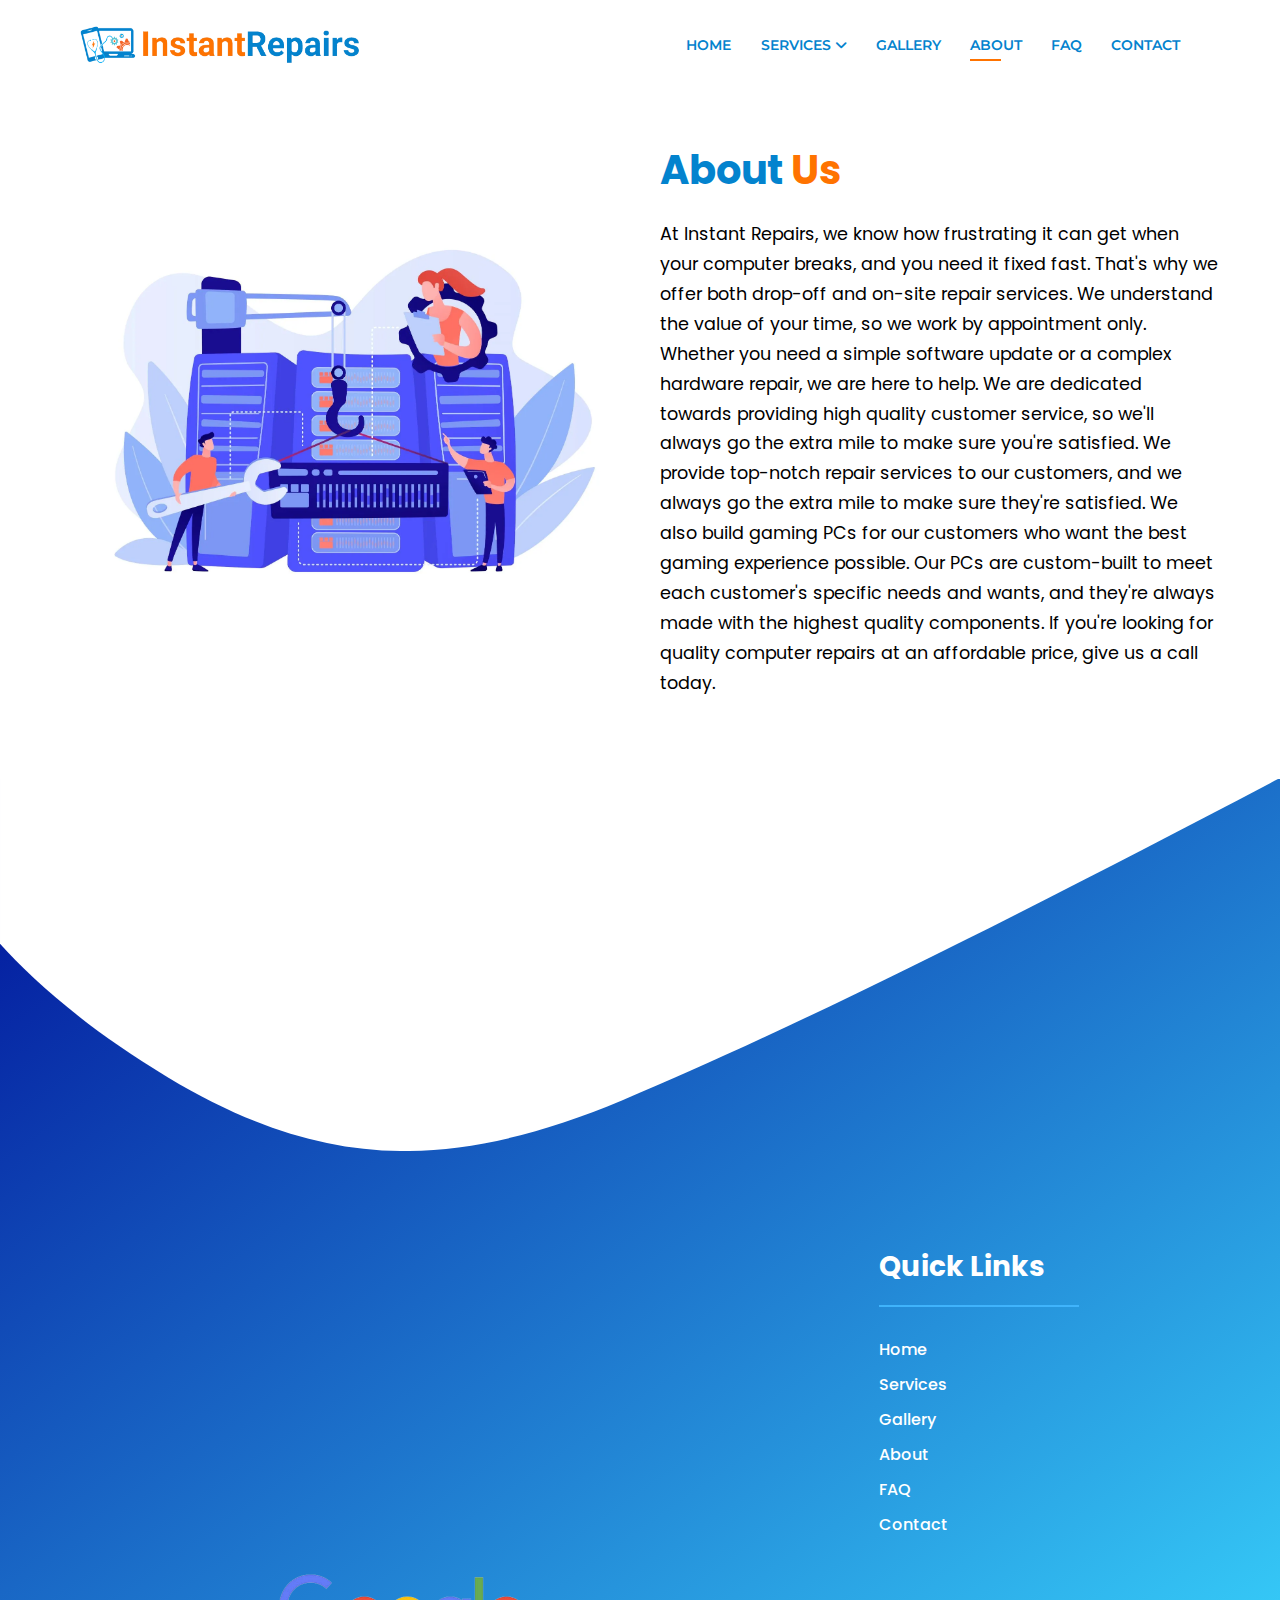
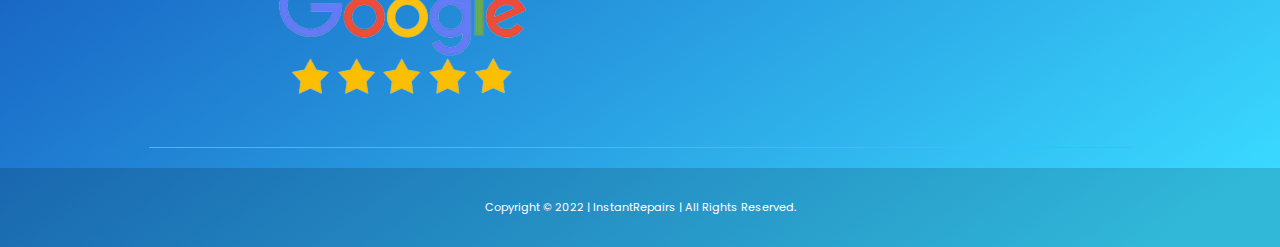
<file: about.html>
<!DOCTYPE html>
<html lang="en">

<head>
    <meta charset="UTF-8">
    <meta http-equiv="X-UA-Compatible" content="IE=edge">
    <meta name="viewport" content="width=device-width, initial-scale=1.0">
    <title>Instant Repairs</title>

    <!-- CSS Style Sheet -->
    <link rel="stylesheet" href="css/style.css">

    <!-- Font-Awesome CDN -->
    <link rel="stylesheet" href="https://cdnjs.cloudflare.com/ajax/libs/font-awesome/6.2.0/css/all.min.css" />
</head>

<body>

    <!-- ===== Navigation Bar ===== -->
    <header>
        <nav class="navbar">
            <a href="/" class="logo">
                <img src="images/logo-ir.png" alt="InstantRepairs">
            </a>

            <div class="nav-menu">
                <ul class="nav-list">
                    <li><a href="/">Home</a></li>
                    <li>
                        <a href="#/">services <i class="fa-solid fa-angle-down"></i></a>
                        <ul class="sub-menu">
                            <li><a href="computer-repair.html">Computer Repair</a></li>
                            <li><a href="repair-at-home.html">Repair at Home</a></li>
                            <li><a href="gaming-pc-built.html">Gaming PC Build</a></li>
                        </ul>
                    </li>
                    <li><a href="gallery.html">Gallery</a></li>
                    <li><a href="about.html" class="active">About</a></li>
                    <li><a href="faq.html">FAQ</a></li>
                    <li><a href="contact.html">Contact</a></li>
                </ul>
            </div>
            <i class="fa-solid fa-bars" id="bar"></i>
        </nav>
    </header>

    <!-- ===== Mobile Menu ===== -->
    <div class="popup-mobilemenu">
        <div class="menu-inner">
            <div class="menu-top">
                <i class="fa-solid fa-close" id="close"></i>
            </div>

            <div class="content">
                <nav id="sideNavMobile" class="mainmenu-nav">
                    <ul class="navbar-list1">
                        <li><a href="/">Home</a></li>
                        <li>
                            <a href="#/" id="service-link" onclick="serviceListFunc()">Services <i
                                    class="fa-solid fa-angle-down"></i></a>
                            <ul class="sub-menu" id="sub-menu">
                                <li><a href="computer-repair.html">Computer Repair</a></li>
                                <li><a href="repair-at-home.html">Repair at Home</a></li>
                                <li><a href="gaming-pc-built.html">Gaming PC Build</a></li>
                            </ul>
                        </li>
                        <li><a href="gallery.html">Gallery</a></li>
                        <li><a href="about.html" class="active">About</a></li>
                        <li><a href="faq.html">FAQ</a></li>
                        <li><a href="contact.html">Contact</a></li>
                    </ul>
                </nav>
            </div>
        </div>
    </div>

    <!-- ==========================================================================================
                ABOUT US
        ========================================================================================== -->

    <section class="about section" id="about">
        <div class="container">
            <div class="about-flex">
                <img src="images/about.webp" alt="about">

                <div class="about-content">
                    <h1 class="blue">About <span class="orange">Us</span></h1>
                    <p>At Instant Repairs, we know how frustrating it can get when your computer breaks, and you need it
                        fixed fast. That's why we offer both drop-off and on-site repair services. We understand the
                        value of your time, so we work by appointment only. Whether you need a simple software update or
                        a complex hardware repair, we are here to help. We are dedicated towards providing high quality
                        customer service, so we'll always go the extra mile to make sure you're satisfied. We provide
                        top-notch repair services to our customers, and we always go the extra mile to make sure they're
                        satisfied. We also build gaming PCs for our customers who want the best gaming experience
                        possible. Our PCs are custom-built to meet each customer's specific needs and wants, and they're
                        always made with the highest quality components. If you're looking for quality computer repairs
                        at an affordable price, give us a call today.
                    </p>
                </div>
            </div>
        </div>
    </section>

    <!-- ==========================================================================================
                FOOTER
            ========================================================================================== -->
    <footer>
        <img src="images/footer-swoosh.svg">
        <div class="container">
            <div class="footer-row">
                <div class="footer-col">
                    <iframe
                        src="https://www.google.com/maps/embed?pb=!1m14!1m8!1m3!1d1240.7488631846863!2d0.0363015!3d51.5407717!3m2!1i1024!2i768!4f13.1!3m3!1m2!1s0x47d8a75c6a5bd457%3A0xcd58e25c8bc3ae3b!2sInstantRepairs%20%7C%20Computer%20Repair%20Centre%20%7C%20In%20Home%20Repair%20Service!5e0!3m2!1sen!2s!4v1665505884170!5m2!1sen!2s"
                        width="400" height="300" style="border:0; border-radius: 10px;" allowfullscreen=""
                        loading="lazy" referrerpolicy="no-referrer-when-downgrade"></iframe>

                    <a href="https://www.google.com/maps/place/InstantRepairs+%7C+Computer+Repair+Centre+%7C+In+Home+Repair+Service/@51.5407717,0.0363015,18z/data=!4m7!3m6!1s0x47d8a75c6a5bd457:0xcd58e25c8bc3ae3b!8m2!3d51.5410119!4d0.0377947!9m1!1b1"
                        target="_blank" class="footer-icon"><img src="images/icons/google-review-icon.png"
                            alt="Google Reviews"></a>
                </div>

                <div class="footer-col">
                    <h2>Quick Links</h2>
                    <div class="footer-line"></div>

                    <ul>
                        <li><a href="/">Home</a></li>
                        <li><a href="computer-repair.html">Services</a></li>
                        <li><a href="gallery.html">Gallery</a></li>
                        <li><a href="about.html">About</a></li>
                        <li><a href="faq.html">FAQ</a></li>
                        <li><a href="contact.html">Contact</a></li>
                    </ul>
                </div>

            </div>
        </div>

        <div class="branding">
            <p>Copyright &copy; 2022 | InstantRepairs | All Rights Reserved.</p>
        </div>
    </footer>

    <!-- JavaScript -->
    <script src="js/script.js"></script>

</body>

</html>
</file>
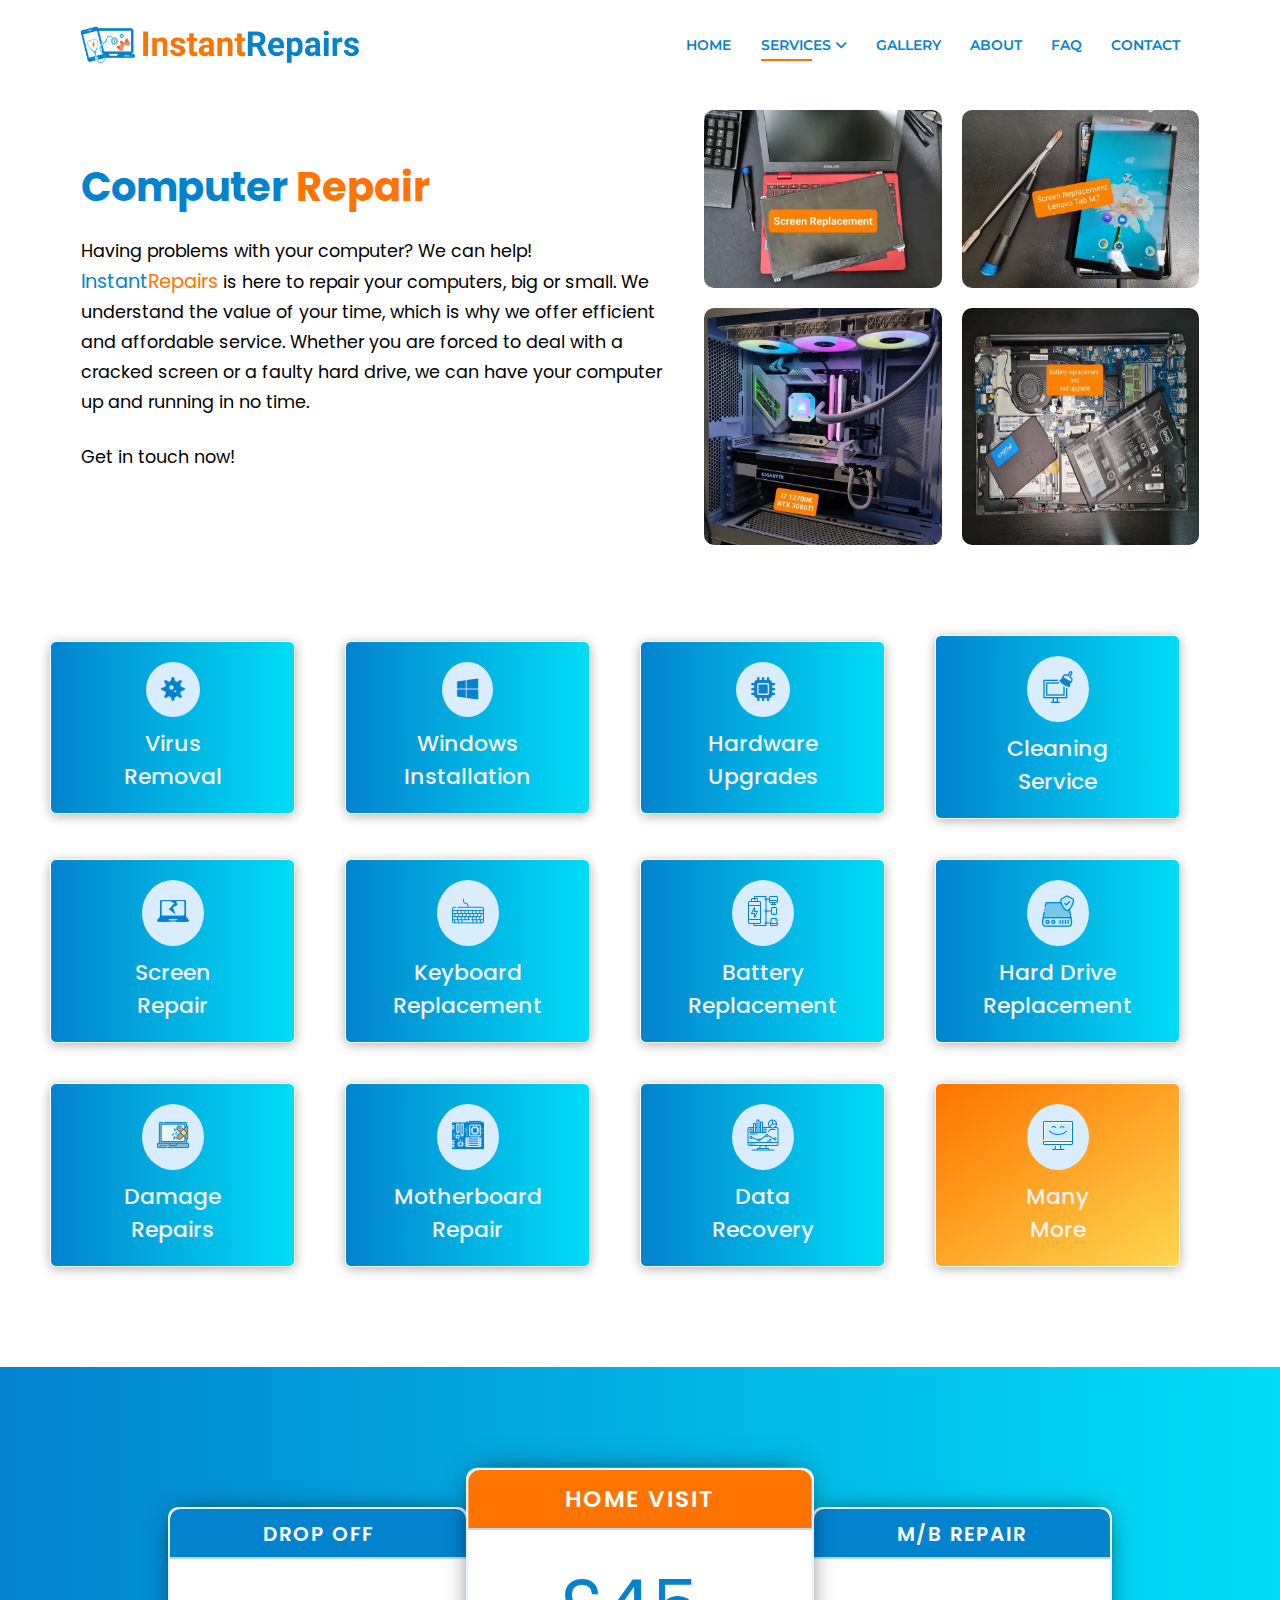
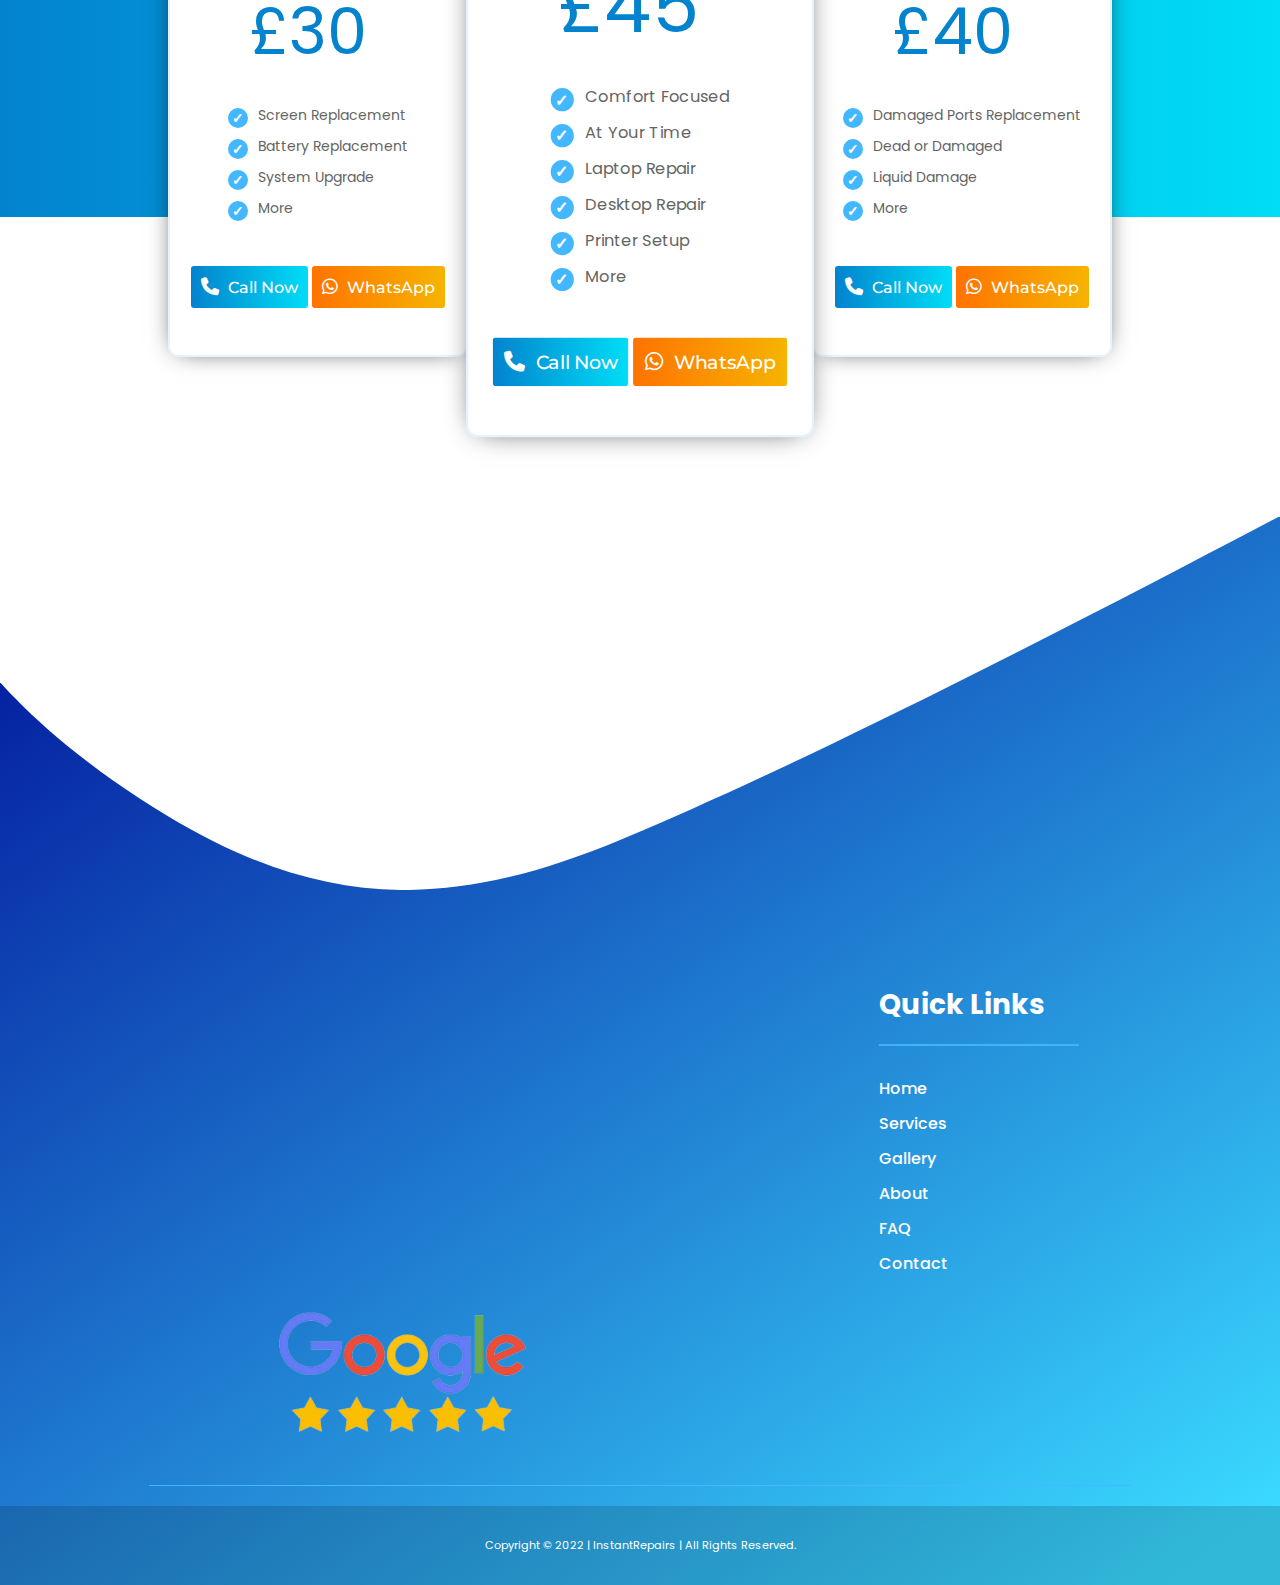
<file: computer-repair.html>
<!DOCTYPE html>
<html lang="en">

<head>
    <meta charset="UTF-8">
    <meta http-equiv="X-UA-Compatible" content="IE=edge">
    <meta name="viewport" content="width=device-width, initial-scale=1.0">
    <title>Instant Repairs</title>

    <!-- CSS Style Sheet -->
    <link rel="stylesheet" href="css/style.css">

    <!-- Font-Awesome CDN -->
    <link rel="stylesheet" href="https://cdnjs.cloudflare.com/ajax/libs/font-awesome/6.2.0/css/all.min.css" />
</head>

<body>

    <!-- ===== Navigation Bar ===== -->
    <header>
        <nav class="navbar">
            <a href="/" class="logo">
                <img src="images/logo-ir.png">
            </a>

            <div class="nav-menu">
                <ul class="nav-list">
                    <li><a href="/">Home</a></li>
                    <li>
                        <a href="#/" class="active">services <i class="fa-solid fa-angle-down"></i></a>
                        <ul class="sub-menu">
                            <li><a href="computer-repair.html" class="active">Computer Repair</a></li>
                            <li><a href="repair-at-home.html">Repair at Home</a></li>
                            <li><a href="gaming-pc-built.html">Gaming PC Build</a></li>
                        </ul>
                    </li>
                    <li><a href="gallery.html">Gallery</a></li>
                    <li><a href="about.html">About</a></li>
                    <li><a href="faq.html">FAQ</a></li>
                    <li><a href="contact.html">Contact</a></li>
                </ul>
            </div>
            <i class="fa-solid fa-bars" id="bar"></i>
        </nav>
    </header>

    <!-- ===== Mobile Menu ===== -->
    <div class="popup-mobilemenu">
        <div class="menu-inner">
            <div class="menu-top">
                <i class="fa-solid fa-close" id="close"></i>
            </div>

            <div class="content">
                <nav id="sideNavMobile" class="mainmenu-nav">
                    <ul class="navbar-list1">
                        <li><a href="/">Home</a></li>
                        <li>
                            <a href="#/" id="service-link" onclick="serviceListFunc()" class="active">Services <i
                                    class="fa-solid fa-angle-down"></i></a>
                            <ul class="sub-menu" id="sub-menu">
                                <li><a href="computer-repair.html" class="active">Computer Repair</a></li>
                                <li><a href="repair-at-home.html">Repair at Home</a></li>
                                <li><a href="gaming-pc-built.html">Gaming PC Build</a></li>
                            </ul>
                        </li>
                        <li><a href="gallery.html">Gallery</a></li>
                        <li><a href="about.html">About</a></li>
                        <li><a href="faq.html">FAQ</a></li>
                        <li><a href="contact.html">Contact</a></li>
                    </ul>
                </nav>
            </div>
        </div>
    </div>

    <!-- ==========================================================================================
                Computer repair
        ========================================================================================== -->

    <div class="main services computer-repair">
        <div class="container">
            <div class="about-flex">
                <div class="about-content">
                    <h1><span>Computer</span> Repair</h1>
                    <div class="gaming-text">
                        <p>Having problems with your computer? We can help! <span class="blue">Instant</span><span class="orange">Repairs</span> is here to repair your
                            computers, big or small. We understand the value of your time, which is why we offer
                            efficient and affordable service. Whether you are forced to deal with a cracked screen or a
                            faulty hard drive, we can have your computer up and running in no time.</p>

                        <p>Get in touch now!</p>

                    </div>
                </div>

                <div class="repair-mosaic">
                    <img src="images/gallery/23.webp" alt="Compuer Repair">
                    <img src="images/gallery/b12.webp" alt="Compuer Repair">
                    <img src="images/gallery/22.webp" alt="Compuer Repair">
                    <img src="images/gallery/21.webp" alt="Compuer Repair">
                </div>
            </div>
        </div>
    </div>

    <div class="main_content services">
        <div class="main_content_col">
            <div class="service-card">
                <div class="icon">
                    <i class="fa-solid fa-virus"></i>
                </div>
                <h3>Virus <br> Removal</h3>
            </div>
        </div>

        <div class="main_content_col">
            <div class="service-card">
                <div class="icon">
                    <i class="fa-brands fa-windows"></i>
                </div>
                <h3>Windows <br> Installation</h3>
            </div>
        </div>

        <div class="main_content_col">
            <div class="service-card">
                <div class="icon">
                    <i class="fa-solid fa-microchip"></i>
                </div>
                <h3>Hardware <br> Upgrades</h3>

            </div>
        </div>

        <div class="main_content_col">
            <div class="service-card">
                <div class="icon">
                    <img src="images/icons/cleaning.png" alt="Service Card">
                </div>
                <h3>Cleaning <br> Service</h3>

            </div>
        </div>

        <div class="main_content_col">
            <div class="service-card">
                <div class="icon">
                    <img src="images/icons/broken-laptop.png" alt="Service Card">
                </div>
                <h3>Screen <br> Repair</h3>
            </div>
        </div>

        <div class="main_content_col">
            <div class="service-card">
                <div class="icon">
                    <img src="images/icons/keyboard.png" alt="Service Card">
                </div>
                <h3>Keyboard <br> Replacement</h3>
            </div>
        </div>

        <div class="main_content_col">
            <div class="service-card">
                <div class="icon">
                    <img src="images/icons/battery.png" alt="Service Card">
                </div>
                <h3>Battery <br> Replacement</h3>
            </div>
        </div>

        <div class="main_content_col">
            <div class="service-card">
                <div class="icon">
                    <img src="images/icons/hard-disk.png" alt="Service Card">
                </div>
                <h3>Hard Drive <br> Replacement</h3>
            </div>
        </div>

        <div class="main_content_col">
            <div class="service-card">
                <div class="icon">
                    <img src="images/icons/damage.png" alt="Service Card">
                </div>
                <h3>Damage <br> Repairs</h3>

            </div>
        </div>

        <div class="main_content_col">
            <div class="service-card">
                <div class="icon">
                    <img src="images/icons/motherboard.png" alt="Service Card">
                </div>
                <h3>Motherboard <br> Repair</h3>

            </div>
        </div>

        <div class="main_content_col">
            <div class="service-card">
                <div class="icon">
                    <img src="images/icons/monitor.png" alt="Service Card">
                </div>
                <h3>Data <br> Recovery</h3>

            </div>
        </div>

        <div class="main_content_col">
            <div class="service-card">
                <div class="icon">
                    <img src="images/icons/cheerful.png" alt="Service Card">
                </div>
                <h3>Many <br> More</h3>

            </div>
        </div>
    </div>

    <!-- ==========================================================================================
                PRICING
            ========================================================================================== -->
    <div class="about2 section" id="computer-repair">
        <section class="pricing-area section">
            <div class="container">
                <div class="pricing">
                    <div class="price-box">
                        <h2 class="price-head">Drop Off</h2>
                        <h3 class="price">£30</h3>
                        <ul class="price-features">
                            <li>Screen Replacement</li>
                            <li>Battery Replacement</li>
                            <li>System Upgrade</li>
                            <li>More</li>
                        </ul>
                        <div class="landing-btns">
                            <a href="tel:+447883117619" class="landing-btn contact-btn"><i class="fa fa-phone"></i> Call
                                Now</a>
                            <a href="https://wa.me/447883117619" class="landing-btn"><i
                                    class="fa-brands fa-whatsapp"></i>
                                WhatsApp</a>
                        </div>
                    </div>

                    <div class="price-box">
                        <h2 class="price-head">Home Visit</h2>
                        <h3 class="price">£45</h3>
                        <ul class="price-features">
                            <li>Comfort Focused</li>
                            <li>At Your Time</li>
                            <li>Laptop Repair</li>
                            <li>Desktop Repair</li>
                            <li>Printer Setup</li>
                            <li>More</li>
                        </ul>
                        <div class="landing-btns">
                            <a href="tel:+447883117619" class="landing-btn contact-btn"><i class="fa fa-phone"></i> Call
                                Now</a>
                            <a href="https://wa.me/447883117619" class="landing-btn"><i
                                    class="fa-brands fa-whatsapp"></i>
                                WhatsApp</a>
                        </div>
                    </div>

                    <div class="price-box">
                        <h2 class="price-head">M/B Repair</h2>
                        <h3 class="price">£40</h3>
                        <ul class="price-features">
                            <li>Damaged Ports Replacement</li>
                            <li>Dead or Damaged</li>
                            <li>Liquid Damage</li>
                            <li>More</li>
                        </ul>
                        <div class="landing-btns">
                            <a href="tel:+447883117619" class="landing-btn contact-btn"><i class="fa fa-phone"></i> Call
                                Now</a>
                            <a href="https://wa.me/447883117619" class="landing-btn"><i
                                    class="fa-brands fa-whatsapp"></i>
                                WhatsApp</a>
                        </div>
                    </div>
                </div>
            </div>
        </section>
    </div>

    <!-- ==========================================================================================
                FOOTER
            ========================================================================================== -->
    <footer>
        <img src="images/footer-swoosh.svg">
        <div class="container">
            <div class="footer-row">
                <div class="footer-col">
                    <iframe
                        src="https://www.google.com/maps/embed?pb=!1m14!1m8!1m3!1d1240.7488631846863!2d0.0363015!3d51.5407717!3m2!1i1024!2i768!4f13.1!3m3!1m2!1s0x47d8a75c6a5bd457%3A0xcd58e25c8bc3ae3b!2sInstantRepairs%20%7C%20Computer%20Repair%20Centre%20%7C%20In%20Home%20Repair%20Service!5e0!3m2!1sen!2s!4v1665505884170!5m2!1sen!2s"
                        width="400" height="300" style="border:0; border-radius: 10px;" allowfullscreen=""
                        loading="lazy" referrerpolicy="no-referrer-when-downgrade"></iframe>

                    <a href="https://www.google.com/maps/place/InstantRepairs+%7C+Computer+Repair+Centre+%7C+In+Home+Repair+Service/@51.5407717,0.0363015,18z/data=!4m7!3m6!1s0x47d8a75c6a5bd457:0xcd58e25c8bc3ae3b!8m2!3d51.5410119!4d0.0377947!9m1!1b1"
                        target="_blank" class="footer-icon"><img src="images/icons/google-review-icon.png"
                            alt="Google Reviews"></a>
                </div>

                <div class="footer-col">
                    <h2>Quick Links</h2>
                    <div class="footer-line"></div>

                    <ul>
                        <li><a href="/">Home</a></li>
                        <li><a href="computer-repair.html">Services</a></li>
                        <li><a href="gallery.html">Gallery</a></li>
                        <li><a href="about.html">About</a></li>
                        <li><a href="faq.html">FAQ</a></li>
                        <li><a href="contact.html">Contact</a></li>
                    </ul>
                </div>

            </div>
        </div>

        <div class="branding">
            <p>Copyright &copy; 2022 | InstantRepairs | All Rights Reserved.</p>
        </div>
    </footer>

    <!-- JavaScript -->
    <script src="js/script.js"></script>

</body>

</html>
</file>
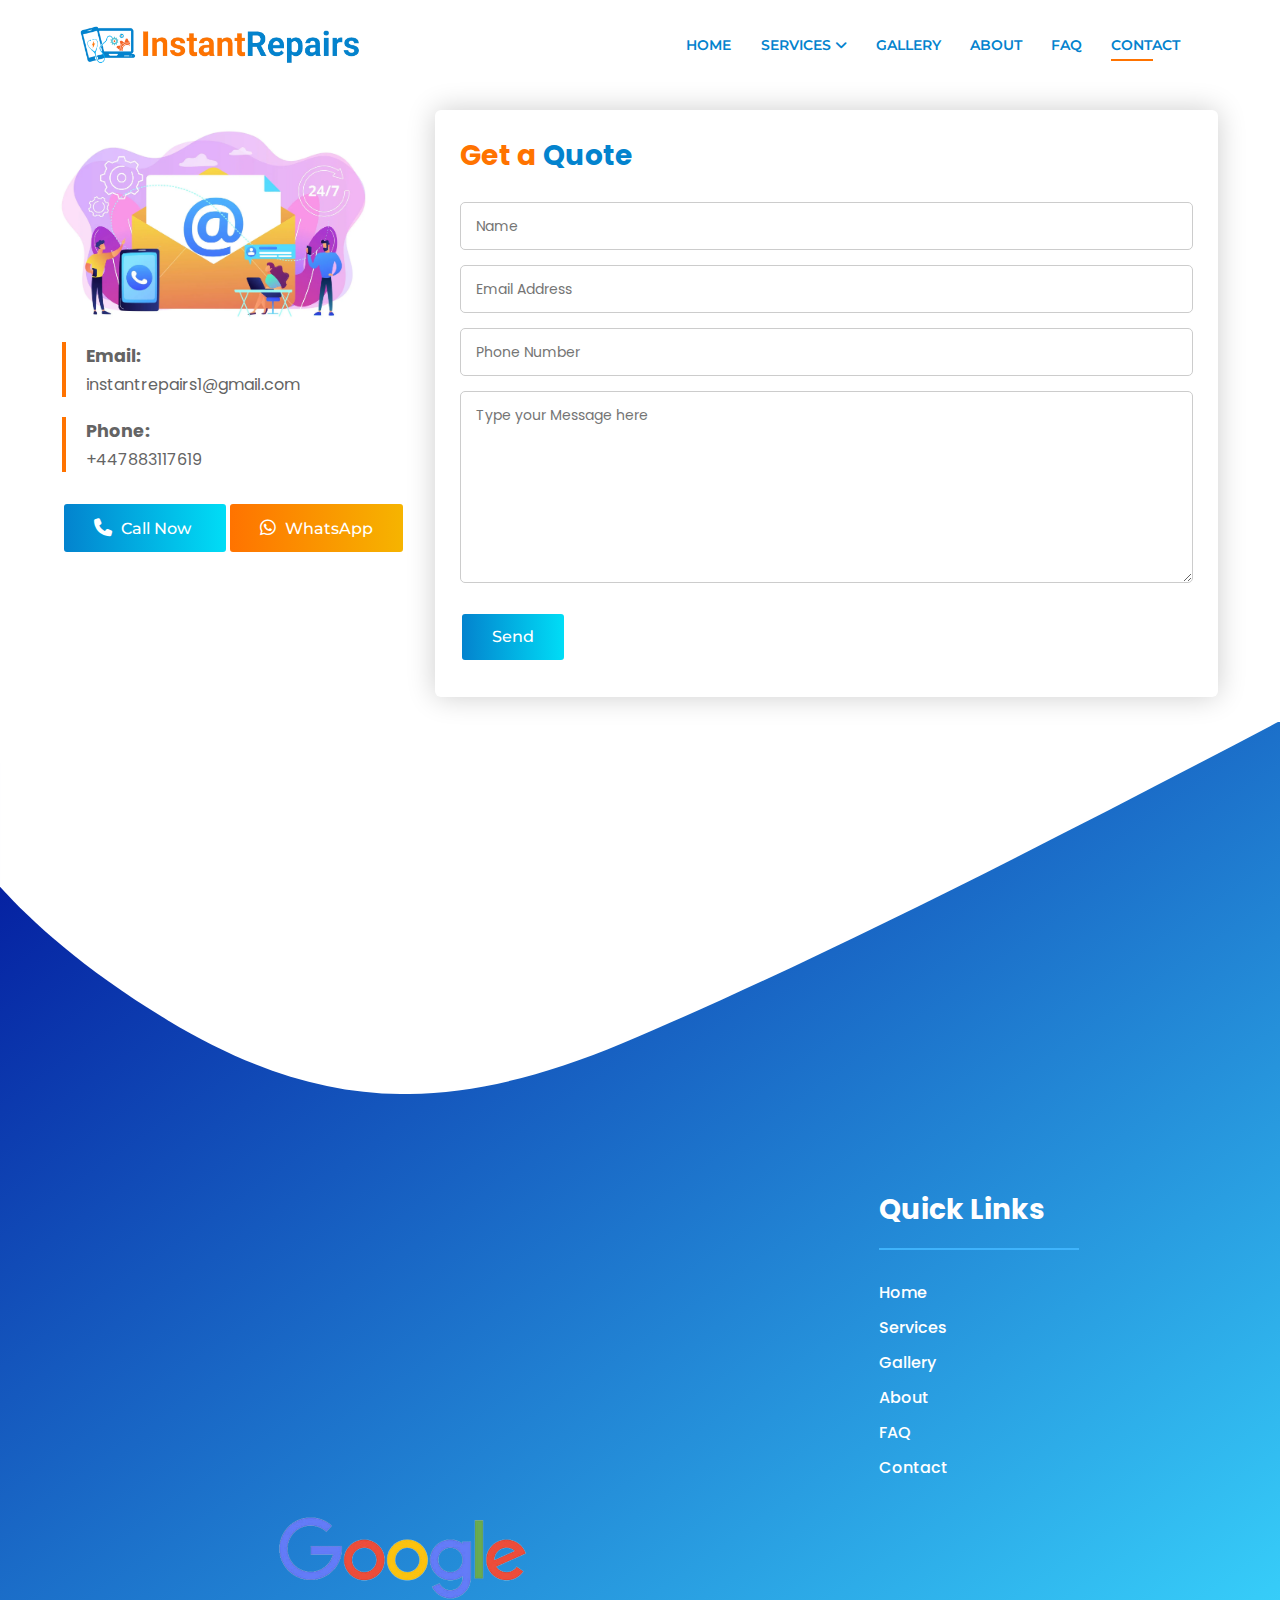
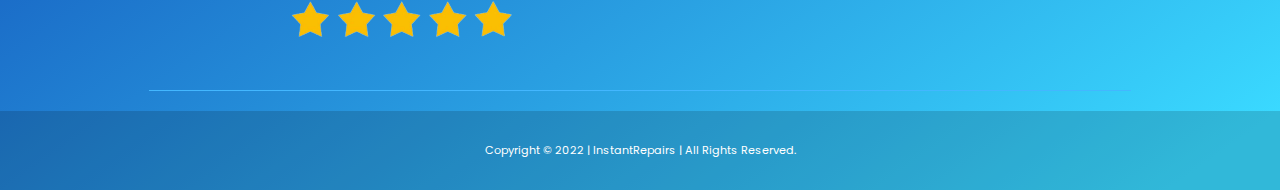
<file: contact.html>
<!DOCTYPE html>
<html lang="en">

<head>
    <meta charset="UTF-8">
    <meta http-equiv="X-UA-Compatible" content="IE=edge">
    <meta name="viewport" content="width=device-width, initial-scale=1.0">
    <title>Contact Us | Instant Repairs</title>

    <!-- CSS Style Sheet -->
    <link rel="stylesheet" href="css/style.css">

    <!-- Font-Awesome CDN -->
    <link rel="stylesheet" href="https://cdnjs.cloudflare.com/ajax/libs/font-awesome/6.2.0/css/all.min.css" />

    <script src="https://cdnjs.cloudflare.com/ajax/libs/jquery/3.6.1/jquery.min.js"></script>
</head>

<body>

    <!-- ===== Navigation Bar ===== -->
    <header>
        <nav class="navbar">
            <a href="/" class="logo">
                <img src="images/logo-ir.png">
            </a>

            <div class="nav-menu">
                <ul class="nav-list">
                    <li><a href="/">Home</a></li>
                    <li>
                        <a href="#/">services <i class="fa-solid fa-angle-down"></i></a>
                        <ul class="sub-menu">
                            <li><a href="computer-repair.html">Computer Repair</a></li>
                            <li><a href="repair-at-home.html">Repair at Home</a></li>
                            <li><a href="gaming-pc-built.html">Gaming PC Build</a></li>
                        </ul>
                    </li>
                    <li><a href="gallery.html">Gallery</a></li>
                    <li><a href="about.html">About</a></li>
                    <li><a href="faq.html">FAQ</a></li>
                    <li><a href="contact.html" class="active">Contact</a></li>
                </ul>
            </div>
            <i class="fa-solid fa-bars" id="bar"></i>
        </nav>
    </header>

    <!-- ===== Mobile Menu ===== -->
    <div class="popup-mobilemenu">
        <div class="menu-inner">
            <div class="menu-top">
                <i class="fa-solid fa-close" id="close"></i>
            </div>

            <div class="content">
                <nav id="sideNavMobile" class="mainmenu-nav">
                    <ul class="navbar-list1">
                        <li><a href="/">Home</a></li>
                        <li>
                            <a href="#/" id="service-link" onclick="serviceListFunc()">Services <i
                                    class="fa-solid fa-angle-down"></i></a>
                            <ul class="sub-menu" id="sub-menu">
                                <li><a href="computer-repair.html">Computer Repair</a></li>
                                <li><a href="repair-at-home.html">Repair at Home</a></li>
                                <li><a href="gaming-pc-built.html">Gaming PC Build</a></li>
                            </ul>
                        </li>
                        <li><a href="gallery.html">Gallery</a></li>
                        <li><a href="about.html">About</a></li>
                        <li><a href="faq.html">FAQ</a></li>
                        <li><a href="contact.html" class="active">Contact</a></li>
                    </ul>
                </nav>
            </div>
        </div>
    </div>

    <!-- ==========================================================================================
            CONTACT
        ========================================================================================== -->

    <section class="contact section">
        <div class="container">
            <div class="contact-form" id="contact-form">
                <div class="contact-info">
                    <img src="images/contact.webp">
                    <div class="info-details">
                        <p>Email:</p>
                        <a href="&#109;&#97;&#105;&#108;&#116;&#111;&#58;&#105;&#110;&#115;&#116;&#97;&#110;&#116;&#114;&#101;&#112;&#97;&#105;&#114;&#115;&#49;&#64;&#103;&#109;&#97;&#105;&#108;&#46;&#99;&#111;&#109;">&#105;&#110;&#115;&#116;&#97;&#110;&#116;&#114;&#101;&#112;&#97;&#105;&#114;&#115;&#49;&#64;&#103;&#109;&#97;&#105;&#108;&#46;&#99;&#111;&#109;</a>
                    </div>
                    <div class="info-details">
                        <p>Phone:</p>
                        <a href="tel:+447883117619">+447883117619</a>
                    </div>
                    <div class="landing-btns">
                        <a href="tel:+447883117619" class="landing-btn contact-btn"><i class="fa fa-phone"></i> Call
                            Now</a>
                        <a href="https://wa.me/447883117619" class="landing-btn"><i class="fa-brands fa-whatsapp"></i>
                            WhatsApp</a>
                    </div>
                </div>

                <div class="form-wrapper">
                    <form id="contact">
                        <h3 class="contact-top orange">
                            Get a <span class="blue">Quote</span>
                        </h3>

                        <input type="text" name="name" id="name" placeholder="Name" required>
                        <input type="email" name="email" id="email" placeholder="Email Address" required>
                        <input type="tel" name="phone" id="phone" placeholder="Phone Number">
                        <textarea name="message" id="message" placeholder="Type your Message here" cols="30"
                            rows="10"></textarea>

                        <button name="submit" type="submit" id="send_message" class="contact-btn">Send</button>

                    </form>
                </div>
            </div>
        </div>
    </section>

    <!-- ==========================================================================================
                FOOTER
            ========================================================================================== -->
    <footer>
        <img src="images/footer-swoosh.svg">
        <div class="container">
            <div class="footer-row">
                <div class="footer-col">
                    <iframe
                        src="https://www.google.com/maps/embed?pb=!1m14!1m8!1m3!1d1240.7488631846863!2d0.0363015!3d51.5407717!3m2!1i1024!2i768!4f13.1!3m3!1m2!1s0x47d8a75c6a5bd457%3A0xcd58e25c8bc3ae3b!2sInstantRepairs%20%7C%20Computer%20Repair%20Centre%20%7C%20In%20Home%20Repair%20Service!5e0!3m2!1sen!2s!4v1665505884170!5m2!1sen!2s"
                        width="400" height="300" style="border:0; border-radius: 10px;" allowfullscreen=""
                        loading="lazy" referrerpolicy="no-referrer-when-downgrade"></iframe>

                    <a href="https://www.google.com/maps/place/InstantRepairs+%7C+Computer+Repair+Centre+%7C+In+Home+Repair+Service/@51.5407717,0.0363015,18z/data=!4m7!3m6!1s0x47d8a75c6a5bd457:0xcd58e25c8bc3ae3b!8m2!3d51.5410119!4d0.0377947!9m1!1b1"
                        target="_blank" class="footer-icon"><img src="images/icons/google-review-icon.png"
                            alt="Google Reviews"></a>
                </div>

                <div class="footer-col">
                    <h2>Quick Links</h2>
                    <div class="footer-line"></div>

                    <ul>
                        <li><a href="/">Home</a></li>
                        <li><a href="computer-repair.html">Services</a></li>
                        <li><a href="gallery.html">Gallery</a></li>
                        <li><a href="about.html">About</a></li>
                        <li><a href="faq.html">FAQ</a></li>
                        <li><a href="contact.html">Contact</a></li>
                    </ul>
                </div>

            </div>
        </div>

        <div class="branding">
            <p>Copyright &copy; 2022 | InstantRepairs | All Rights Reserved.</p>
        </div>
    </footer>

    <!-- JavaScript -->

    <script src="js/script.js"></script>

</body>

</html>
</file>
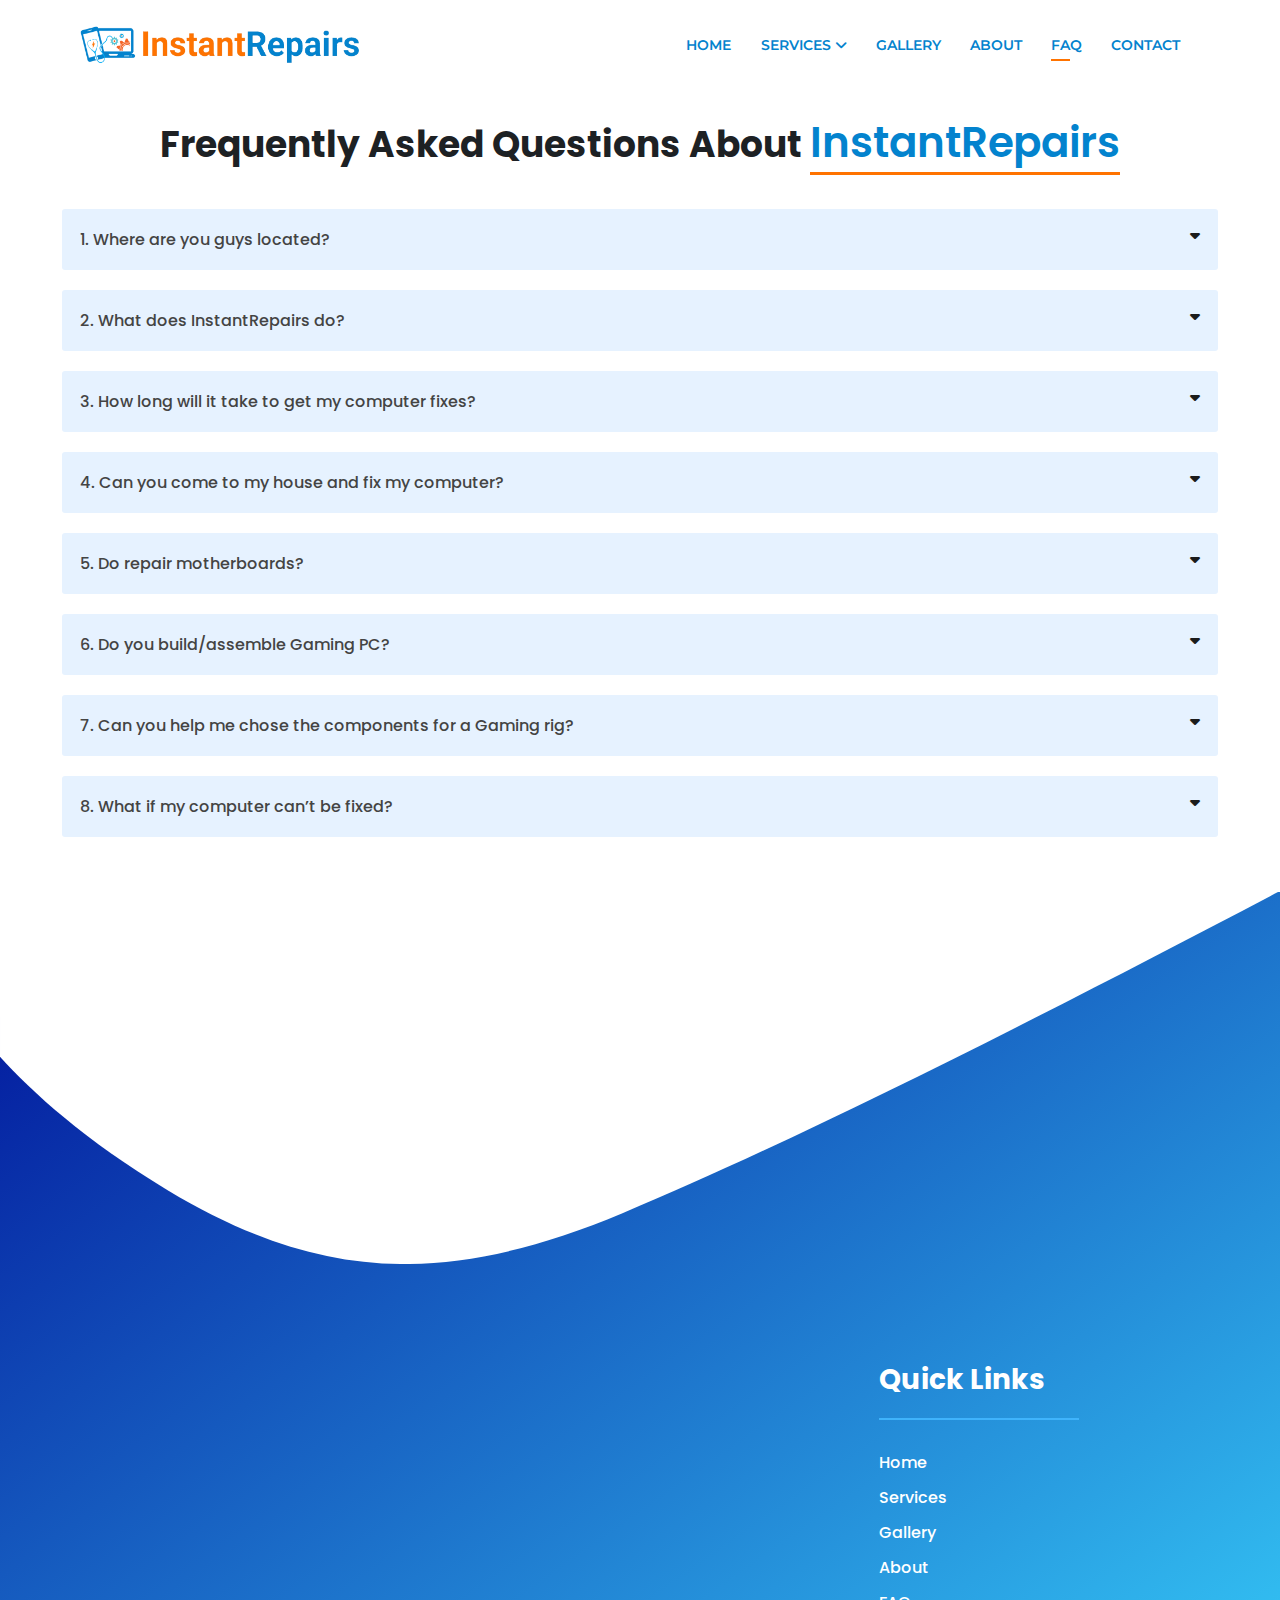
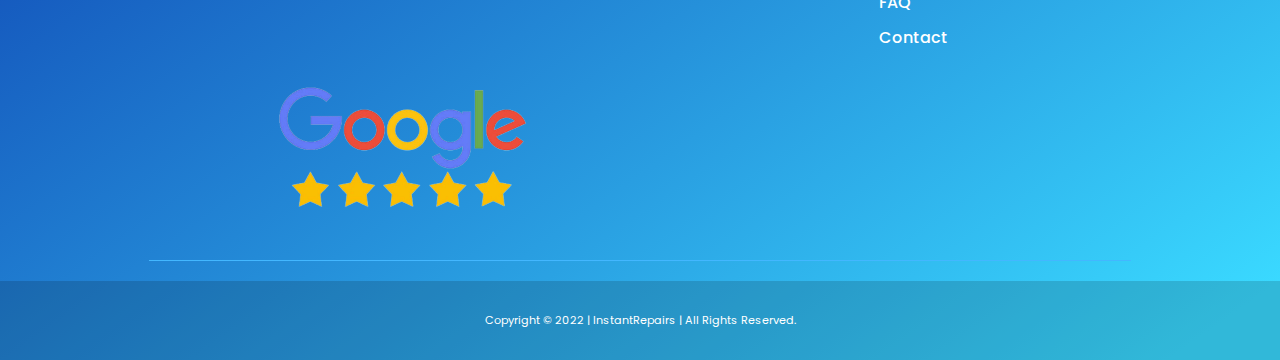
<file: faq.html>
<!DOCTYPE html>
<html lang="en">

<head>
    <meta charset="UTF-8">
    <meta http-equiv="X-UA-Compatible" content="IE=edge">
    <meta name="viewport" content="width=device-width, initial-scale=1.0">
    <title>FAQ | Instant Repairs</title>

    <!-- CSS Style Sheet -->
    <link rel="stylesheet" href="css/style.css">

    <!-- Font-Awesome CDN -->
    <link rel="stylesheet" href="https://cdnjs.cloudflare.com/ajax/libs/font-awesome/6.2.0/css/all.min.css" />
</head>

<body>

    <!-- ===== Navigation Bar ===== -->
    <header>
        <nav class="navbar">
            <a href="/" class="logo">
                <img src="images/logo-ir.png">
            </a>

            <div class="nav-menu">
                <ul class="nav-list">
                    <li><a href="/">Home</a></li>
                    <li>
                        <a href="#/">services <i class="fa-solid fa-angle-down"></i></a>
                        <ul class="sub-menu">
                            <li><a href="computer-repair.html">Computer Repair</a></li>
                            <li><a href="repair-at-home.html">Repair at Home</a></li>
                            <li><a href="gaming-pc-built.html">Gaming PC Build</a></li>
                        </ul>
                    </li>
                    <li><a href="gallery.html">Gallery</a></li>
                    <li><a href="about.html">About</a></li>
                    <li><a href="faq.html" class="active">FAQ</a></li>
                    <li><a href="contact.html">Contact</a></li>
                </ul>
            </div>
            <i class="fa-solid fa-bars" id="bar"></i>
        </nav>
    </header>

    <!-- ===== Mobile Menu ===== -->
    <div class="popup-mobilemenu">
        <div class="menu-inner">
            <div class="menu-top">
                <i class="fa-solid fa-close" id="close"></i>
            </div>

            <div class="content">
                <nav id="sideNavMobile" class="mainmenu-nav">
                    <ul class="navbar-list1">
                        <li><a href="/">Home</a></li>
                        <li>
                            <a href="#/" id="service-link" onclick="serviceListFunc()">Services <i
                                    class="fa-solid fa-angle-down"></i></a>
                            <ul class="sub-menu" id="sub-menu">
                                <li><a href="computer-repair.html">Computer Repair</a></li>
                                <li><a href="repair-at-home.html">Repair at Home</a></li>
                                <li><a href="gaming-pc-built.html">Gaming PC Build</a></li>
                            </ul>
                        </li>
                        <li><a href="gallery.html">Gallery</a></li>
                        <li><a href="about.html">About</a></li>
                        <li><a href="faq.html" class="active">FAQ</a></li>
                        <li><a href="contact.html">Contact</a></li>
                    </ul>
                </nav>
            </div>
        </div>
    </div>

    <!-- ==========================================================================================
                FAQ Section
        ========================================================================================== -->

    <section class="faq section">
        <div class="container">
            <div class="about-content">
                <h2>Frequently Asked Questions About <span>InstantRepairs</span></h2>
            </div>

            <div class="faq-content">
                <div class="accordion">
                    <button class="acc-btn">1. Where are you guys located?</button>
                    <div class="panel">
                        <p>We are in <a href="https://goo.gl/maps/phKRBps7iCyhMZCC6" target="_blank"
                                style="color: #ff7300;">Upton Park, E7 NG, London.</a></p>
                    </div>
                </div>

                <div class="accordion">
                    <button class="acc-btn">2. What does InstantRepairs do?</button>
                    <div class="panel">
                        <p>We mainly operate in the computer repair business, but occasionally we also repair phones and
                            consoles.</p>
                    </div>
                </div>

                <div class="accordion">
                    <button class="acc-btn">3. How long will it take to get my computer fixes?</button>
                    <div class="panel">
                        <p>Depending on the problem It may take 1 to 5 working days. </p>
                    </div>
                </div>

                <div class="accordion">
                    <button class="acc-btn">4. Can you come to my house and fix my computer?</button>
                    <div class="panel">
                        <p>We sure can! You’ll have to get in touch with us and discuss about the problem and agree on a
                            date and time.</p>
                    </div>
                </div>

                <div class="accordion">
                    <button class="acc-btn">5. Do repair motherboards?</button>
                    <div class="panel">
                        <p>Yes, but we would suggest you to get in touch first.</p>
                    </div>
                </div>

                <div class="accordion">
                    <button class="acc-btn">6. Do you build/assemble Gaming PC?</button>
                    <div class="panel">
                        <p>Absolutely! You can check some of your build in the <a href="gallery.html"
                                style="color: #ff7300;">Gallery.</a></p>
                    </div>
                </div>

                <div class="accordion">
                    <button class="acc-btn">7. Can you help me chose the components for a Gaming rig?</button>
                    <div class="panel">
                        <p>Yes, just get in touch with us and we’ll be more then happy to help make you dream PC. </p>
                    </div>
                </div>

                <div class="accordion">
                    <button class="acc-btn">8. What if my computer can’t be fixed?</button>
                    <div class="panel">
                        <p>We’ll not charge you anything unless it’s a motherboard repair or troubleshoot only.</p>
                    </div>
                </div>
            </div>
        </div>
    </section>


    <!-- ==========================================================================================
                FOOTER
            ========================================================================================== -->
    <footer>
        <img src="images/footer-swoosh.svg">
        <div class="container">
            <div class="footer-row">
                <div class="footer-col">
                    <iframe
                        src="https://www.google.com/maps/embed?pb=!1m14!1m8!1m3!1d1240.7488631846863!2d0.0363015!3d51.5407717!3m2!1i1024!2i768!4f13.1!3m3!1m2!1s0x47d8a75c6a5bd457%3A0xcd58e25c8bc3ae3b!2sInstantRepairs%20%7C%20Computer%20Repair%20Centre%20%7C%20In%20Home%20Repair%20Service!5e0!3m2!1sen!2s!4v1665505884170!5m2!1sen!2s"
                        width="400" height="300" style="border:0; border-radius: 10px;" allowfullscreen=""
                        loading="lazy" referrerpolicy="no-referrer-when-downgrade"></iframe>

                    <a href="https://www.google.com/maps/place/InstantRepairs+%7C+Computer+Repair+Centre+%7C+In+Home+Repair+Service/@51.5407717,0.0363015,18z/data=!4m7!3m6!1s0x47d8a75c6a5bd457:0xcd58e25c8bc3ae3b!8m2!3d51.5410119!4d0.0377947!9m1!1b1"
                        target="_blank" class="footer-icon"><img src="images/icons/google-review-icon.png"
                            alt="Google Reviews"></a>
                </div>

                <div class="footer-col">
                    <h2>Quick Links</h2>
                    <div class="footer-line"></div>

                    <ul>
                        <li><a href="/">Home</a></li>
                        <li><a href="computer-repair.html">Services</a></li>
                        <li><a href="gallery.html">Gallery</a></li>
                        <li><a href="about.html">About</a></li>
                        <li><a href="faq.html">FAQ</a></li>
                        <li><a href="contact.html">Contact</a></li>
                    </ul>
                </div>

            </div>
        </div>

        <div class="branding">
            <p>Copyright &copy; 2022 | InstantRepairs | All Rights Reserved.</p>
        </div>
    </footer>

    <!-- JavaScript -->
    <script src="js/script.js"></script>

</body>

</html>
</file>
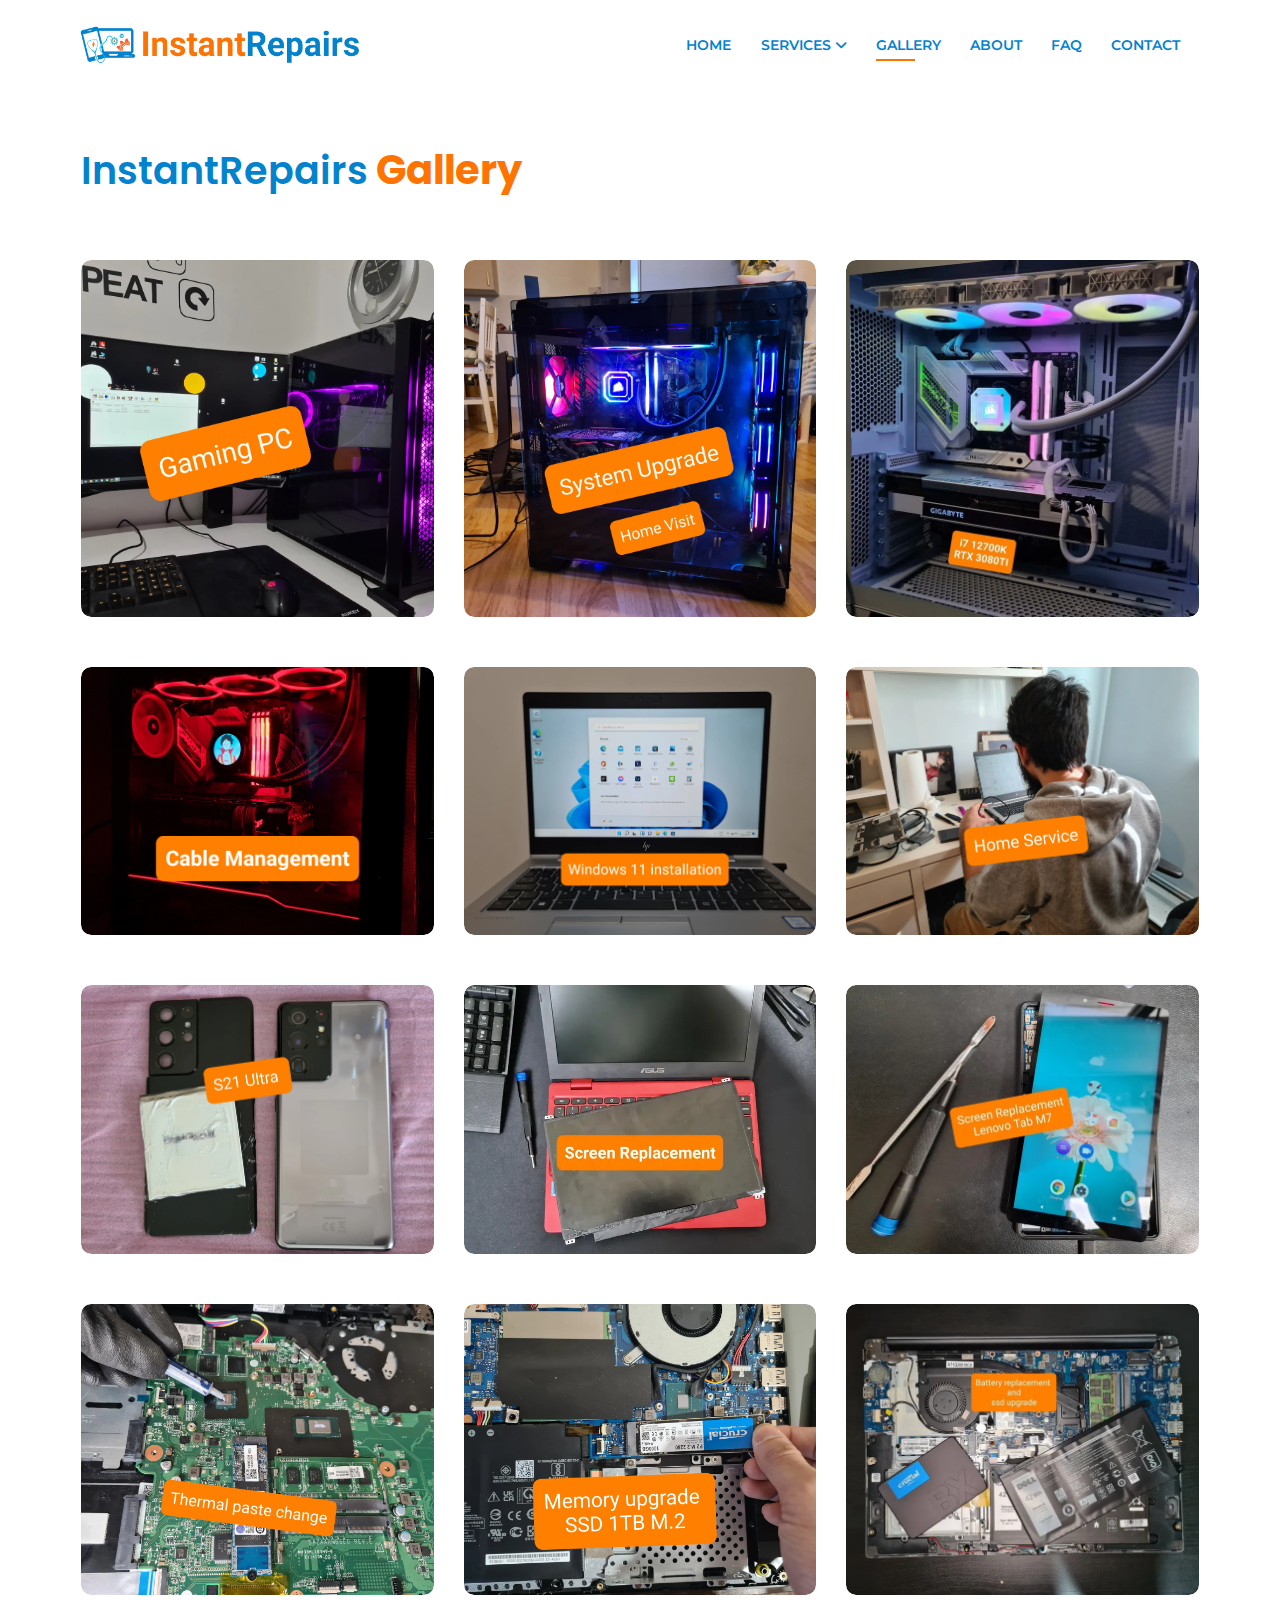
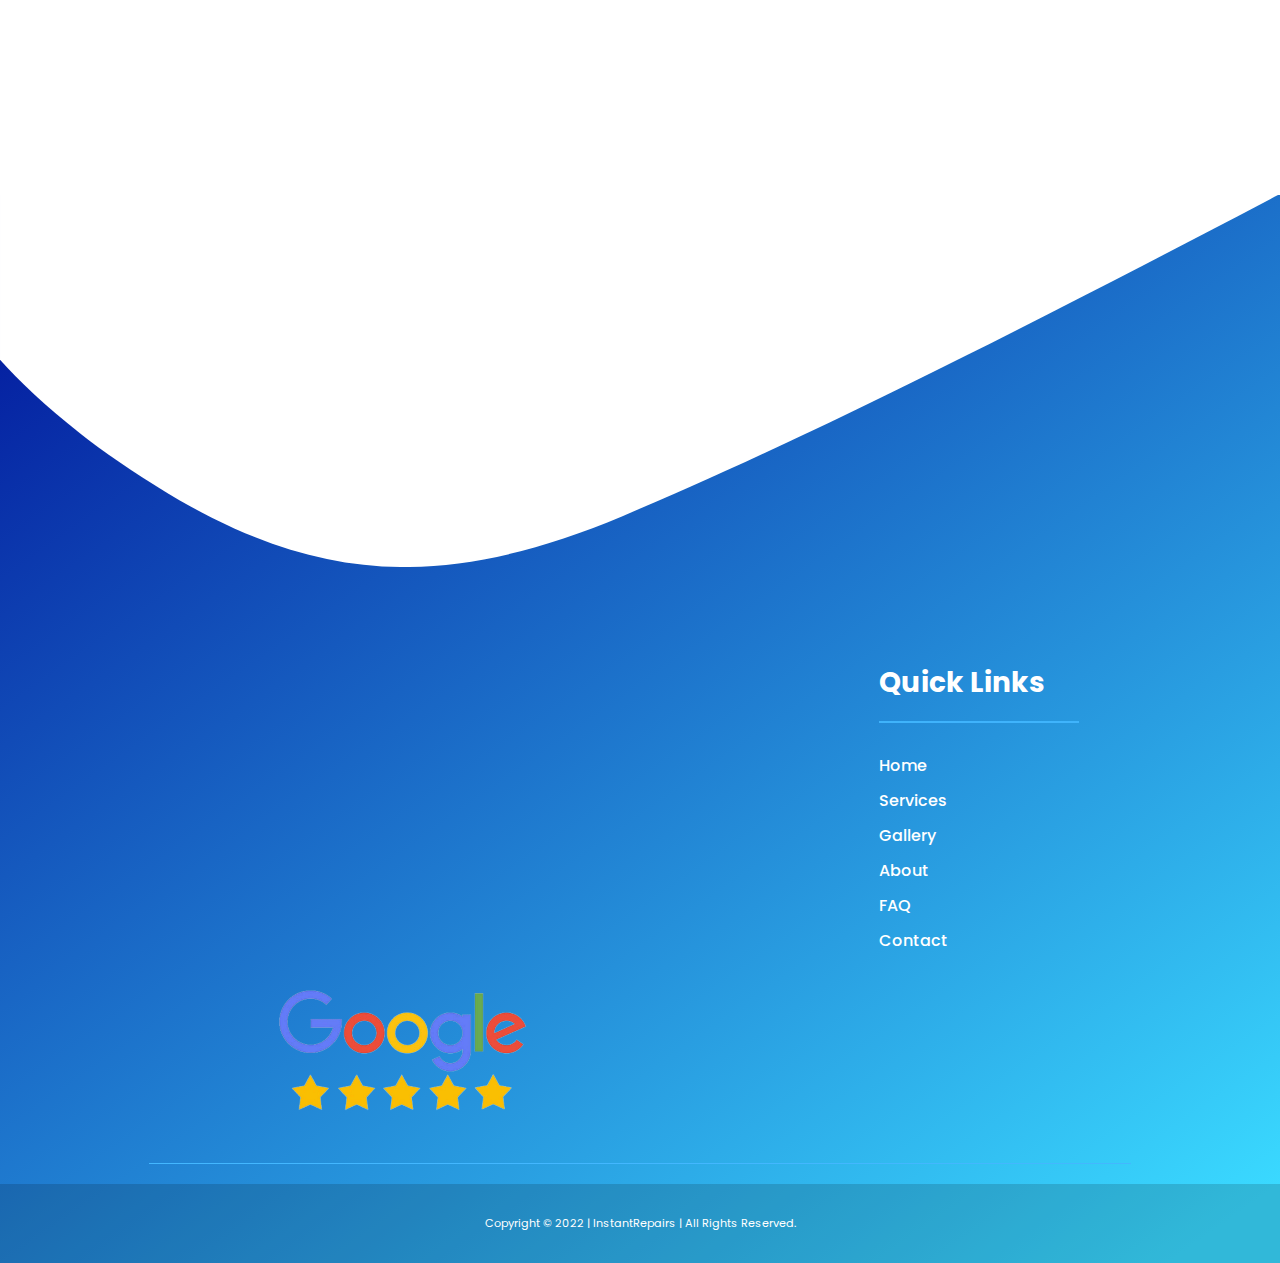
<file: gallery.html>
<!DOCTYPE html>
<html lang="en">

<head>
    <meta charset="UTF-8">
    <meta http-equiv="X-UA-Compatible" content="IE=edge">
    <meta name="viewport" content="width=device-width, initial-scale=1.0">
    <title>Instant Repairs</title>

    <!-- CSS Style Sheet -->
    <link rel="stylesheet" href="css/style.css">

    <!-- Font-Awesome CDN -->
    <link rel="stylesheet" href="https://cdnjs.cloudflare.com/ajax/libs/font-awesome/6.2.0/css/all.min.css" />
</head>

<body>

    <!-- ===== Navigation Bar ===== -->
    <header>
        <nav class="navbar">
            <a href="/" class="logo">
                <img src="images/logo-ir.png">
            </a>

            <div class="nav-menu">
                <ul class="nav-list">
                    <li><a href="/">Home</a></li>
                    <li>
                        <a href="#/">services <i class="fa-solid fa-angle-down"></i></a>
                        <ul class="sub-menu">
                            <li><a href="computer-repair.html">Computer Repair</a></li>
                            <li><a href="repair-at-home.html">Repair at Home</a></li>
                            <li><a href="gaming-pc-built.html">Gaming PC Build</a></li>
                        </ul>
                    </li>
                    <li><a href="gallery.html" class="active">Gallery</a></li>
                    <li><a href="about.html">About</a></li>
                    <li><a href="faq.html">FAQ</a></li>
                    <li><a href="contact.html">Contact</a></li>
                </ul>
            </div>
            <i class="fa-solid fa-bars" id="bar"></i>
        </nav>
    </header>

    <!-- ===== Mobile Menu ===== -->
    <div class="popup-mobilemenu">
        <div class="menu-inner">
            <div class="menu-top">
                <i class="fa-solid fa-close" id="close"></i>
            </div>

            <div class="content">
                <nav id="sideNavMobile" class="mainmenu-nav">
                    <ul class="navbar-list1">
                        <li><a href="/">Home</a></li>
                        <li>
                            <a href="#/" id="service-link" onclick="serviceListFunc()">Services <i
                                    class="fa-solid fa-angle-down"></i></a>
                            <ul class="sub-menu" id="sub-menu">
                                <li><a href="computer-repair.html">Computer Repair</a></li>
                                <li><a href="repair-at-home.html">Repair at Home</a></li>
                                <li><a href="gaming-pc-built.html">Gaming PC Build</a></li>
                            </ul>
                        </li>
                        <li><a href="gallery.html" class="active">Gallery</a></li>
                        <li><a href="about.html">About</a></li>
                        <li><a href="faq.html">FAQ</a></li>
                        <li><a href="contact.html">Contact</a></li>
                    </ul>
                </nav>
            </div>
        </div>
    </div>

    <!-- ==========================================================================================
                GALLERY
        ========================================================================================== -->

    <div class="main">
        <div class="container">
            <h1><span>InstantRepairs</span> Gallery</h1>

            <div class="main_content">
                <div class="picture_wrapper">
                    <img src="images/gallery/12.webp" alt="Gallery">
                </div>
                <div class="picture_wrapper">
                    <img src="images/gallery/20.webp" alt="Gallery">
                </div>
                <div class="picture_wrapper">
                    <img src="images/gallery/22.webp" alt="Gallery">
                </div>
                <div class="picture_wrapper">
                    <img src="images/gallery/24.webp" alt="Gallery">
                </div>
                <div class="picture_wrapper">
                    <img src="images/gallery/2.webp" alt="Gallery">
                </div>
                <div class="picture_wrapper">
                    <img src="images/gallery/10.webp" alt="Gallery">
                </div>
                <div class="picture_wrapper">
                    <img src="images/gallery/16.webp" alt="Gallery">
                </div>
                <div class="picture_wrapper">
                    <img src="images/gallery/23.webp" alt="Gallery">
                </div>
                <div class="picture_wrapper">
                    <img src="images/gallery/b12.webp" alt="Gallery">
                </div>
                <div class="picture_wrapper">
                    <img src="images/gallery/5.webp" alt="Gallery">
                </div>
                <div class="picture_wrapper">
                    <img src="images/gallery/7.webp" alt="Gallery">
                </div>
                <div class="picture_wrapper">
                    <img src="images/gallery/21.webp" alt="Gallery">
                </div>
            </div>
        </div>
    </div>

    <!-- ==========================================================================================
                FOOTER
            ========================================================================================== -->
    <footer>
        <img src="images/footer-swoosh.svg">
        <div class="container">
            <div class="footer-row">
                <div class="footer-col">
                    <iframe
                        src="https://www.google.com/maps/embed?pb=!1m14!1m8!1m3!1d1240.7488631846863!2d0.0363015!3d51.5407717!3m2!1i1024!2i768!4f13.1!3m3!1m2!1s0x47d8a75c6a5bd457%3A0xcd58e25c8bc3ae3b!2sInstantRepairs%20%7C%20Computer%20Repair%20Centre%20%7C%20In%20Home%20Repair%20Service!5e0!3m2!1sen!2s!4v1665505884170!5m2!1sen!2s"
                        width="400" height="300" style="border:0; border-radius: 10px;" allowfullscreen=""
                        loading="lazy" referrerpolicy="no-referrer-when-downgrade"></iframe>

                    <a href="https://www.google.com/maps/place/InstantRepairs+%7C+Computer+Repair+Centre+%7C+In+Home+Repair+Service/@51.5407717,0.0363015,18z/data=!4m7!3m6!1s0x47d8a75c6a5bd457:0xcd58e25c8bc3ae3b!8m2!3d51.5410119!4d0.0377947!9m1!1b1"
                        target="_blank" class="footer-icon"><img src="images/icons/google-review-icon.png"
                            alt="Google Reviews"></a>
                </div>

                <div class="footer-col">
                    <h2>Quick Links</h2>
                    <div class="footer-line"></div>

                    <ul>
                        <li><a href="/">Home</a></li>
                        <li><a href="computer-repair.html">Services</a></li>
                        <li><a href="gallery.html">Gallery</a></li>
                        <li><a href="about.html">About</a></li>
                        <li><a href="faq.html">FAQ</a></li>
                        <li><a href="contact.html">Contact</a></li>
                    </ul>
                </div>

            </div>
        </div>

        <div class="branding">
            <p>Copyright &copy; 2022 | InstantRepairs | All Rights Reserved.</p>
        </div>
    </footer>

    <!-- JavaScript -->
    <script src="js/script.js"></script>

</body>

</html>
</file>
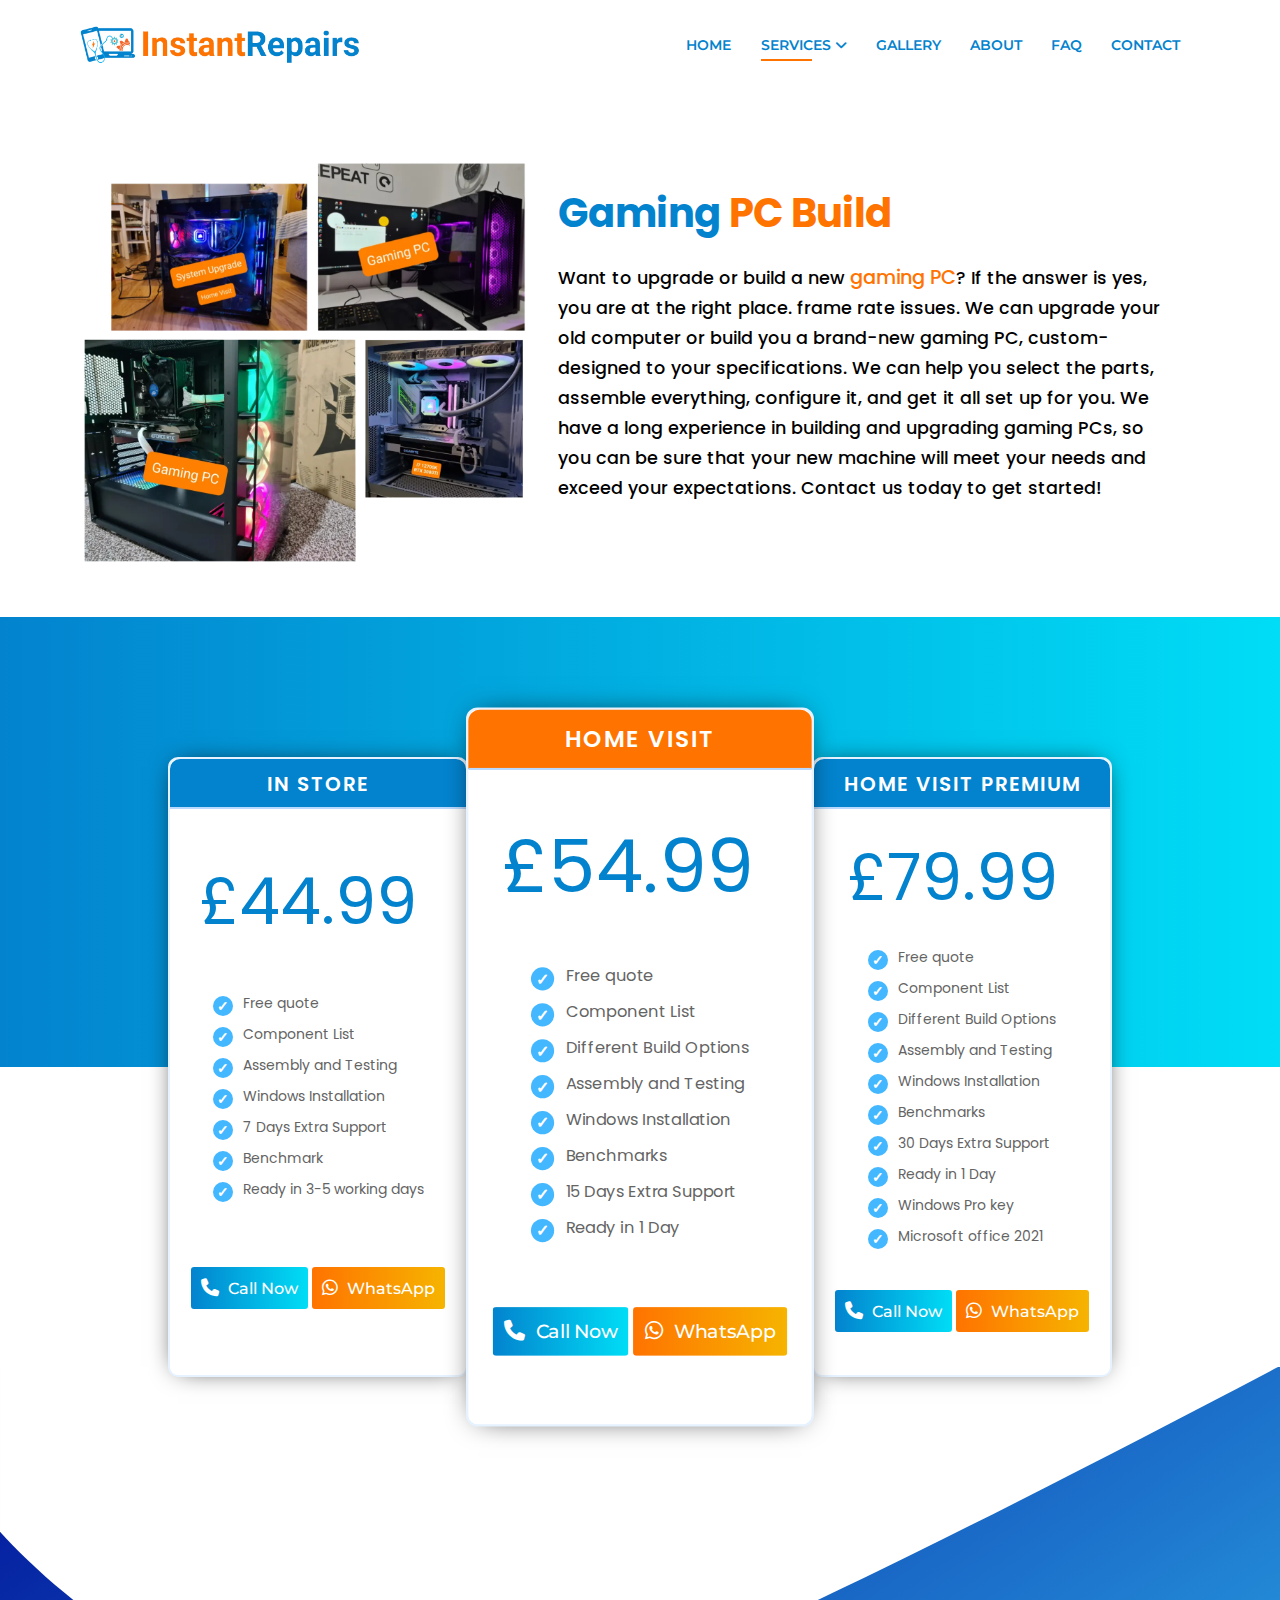
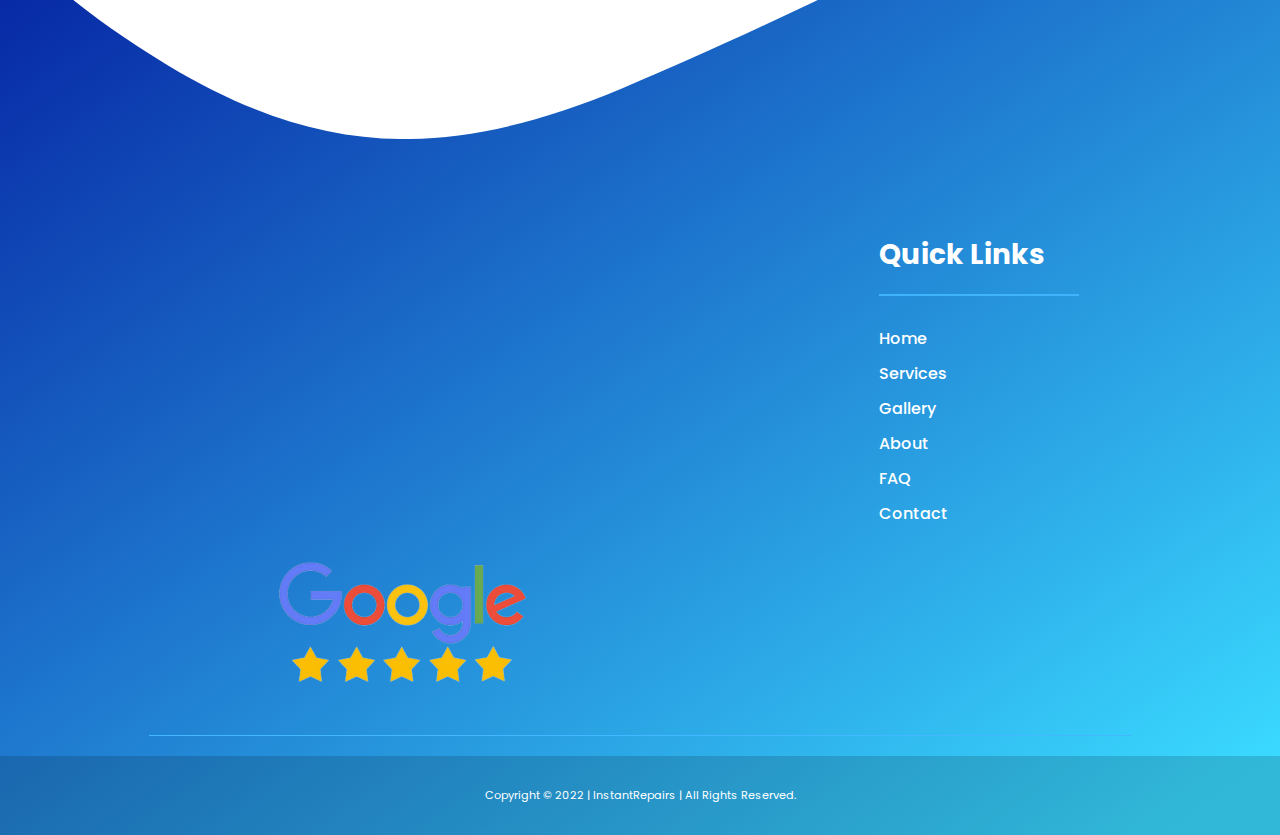
<file: gaming-pc-built.html>
<!DOCTYPE html>
<html lang="en">

<head>
    <meta charset="UTF-8">
    <meta http-equiv="X-UA-Compatible" content="IE=edge">
    <meta name="viewport" content="width=device-width, initial-scale=1.0">
    <title>Instant Repairs</title>

    <!-- CSS Style Sheet -->
    <link rel="stylesheet" href="css/style.css">

    <!-- Font-Awesome CDN -->
    <link rel="stylesheet" href="https://cdnjs.cloudflare.com/ajax/libs/font-awesome/6.2.0/css/all.min.css" />
</head>

<body>

    <!-- ===== Navigation Bar ===== -->
    <header>
        <nav class="navbar">
            <a href="/" class="logo">
                <img src="images/logo-ir.png">
            </a>

            <div class="nav-menu">
                <ul class="nav-list">
                    <li><a href="/">Home</a></li>
                    <li>
                        <a href="#/" class="active">services <i class="fa-solid fa-angle-down"></i></a>
                        <ul class="sub-menu">
                            <li><a href="computer-repair.html">Computer Repair</a></li>
                            <li><a href="repair-at-home.html">Repair at Home</a></li>
                            <li><a href="gaming-pc-built.html" class="active">Gaming PC Build</a></li>
                        </ul>
                    </li>
                    <li><a href="gallery.html">Gallery</a></li>
                    <li><a href="about.html">About</a></li>
                    <li><a href="faq.html">FAQ</a></li>
                    <li><a href="contact.html">Contact</a></li>
                </ul>
            </div>
            <i class="fa-solid fa-bars" id="bar"></i>
        </nav>
    </header>

    <!-- ===== Mobile Menu ===== -->
    <div class="popup-mobilemenu">
        <div class="menu-inner">
            <div class="menu-top">
                <i class="fa-solid fa-close" id="close"></i>
            </div>

            <div class="content">
                <nav id="sideNavMobile" class="mainmenu-nav">
                    <ul class="navbar-list1">
                        <li><a href="/">Home</a></li>
                        <li>
                            <a href="#/" id="service-link" onclick="serviceListFunc()" class="active">Services <i
                                    class="fa-solid fa-angle-down"></i></a>
                            <ul class="sub-menu" id="sub-menu">
                                <li><a href="computer-repair.html">Computer Repair</a></li>
                                <li><a href="repair-at-home.html">Repair at Home</a></li>
                                <li><a href="gaming-pc-built.html" class="active">Gaming PC Build</a></li>
                            </ul>
                        </li>
                        <li><a href="gallery.html">Gallery</a></li>
                        <li><a href="about.html">About</a></li>
                        <li><a href="faq.html">FAQ</a></li>
                        <li><a href="contact.html">Contact</a></li>
                    </ul>
                </nav>
            </div>
        </div>
    </div>

    <!-- ==========================================================================================
                GAMING 
        ========================================================================================== -->

    <div class="main services gaming-page">
        <div class="container">
            <div class="about-flex">
                <img src="images/gaming-mosaic.webp" alt="Gaming Gallery">

                <div class="about-content">
                    <h1><span>Gaming</span> PC Build</h1>
                    <div class="gaming-text">
                        <p>Want to upgrade or build a new <span class="orange">gaming PC</span>? If the answer is yes, you are at the right place.
                            frame rate issues. We can upgrade your old computer or build you a brand-new gaming PC,
                            custom-designed to your specifications. We can help you select the parts, assemble
                            everything, configure it, and get it all set up for you. We have a long experience in
                            building and upgrading gaming PCs, so you can be sure that your new machine will meet your
                            needs and exceed your expectations. Contact us today to get started! </p>

                    </div>
                </div>
            </div>
        </div>
    </div>

    <!-- ==========================================================================================
                Image Carousel 
        ========================================================================================== -->
    <!-- <div class="slide-container">
        <div class="slideshow-inner">
            <div class="imgSlides animate">

                <img src='images/gallery/12.webp' />
            </div>

            <div class="imgSlides animate">

                <img src='images/gallery/9.webp' />
            </div>

            <div class="imgSlides animate">

                <img src='images/gallery/g1.jpg' />
            </div>

            <div class="imgSlides animate">

                <img src='images/gallery/11.webp' />
            </div>

            <div class="imgSlides animate">

                <img src='images/gallery/g2.jpg' />
            </div>

        </div>


        <a class="prevBtn" onclick='addSlides(-1)'>&#10094;</a>
        <a class="nextBtn" onclick='addSlides(1)'>&#10095;</a>
    </div>

    <div style='text-align: center;' class="dot-container">
        <span class="dot-nav" onclick='presentSlide(1)'></span>
        <span class="dot-nav" onclick='presentSlide(2)'></span>
        <span class="dot-nav" onclick='presentSlide(3)'></span>
        <span class="dot-nav" onclick='presentSlide(4)'></span>
    </div> -->

    <!-- ==========================================================================================
                PRICING
        ========================================================================================== -->

    <div class="about2 section" id="gaming-price">
        <section class="pricing-area section">
            <div class="container">
                <div class="pricing">
                    <div class="price-box">
                        <h2 class="price-head">In Store</h2>
                        <h3 class="price">£44.99</h3>
                        <ul class="price-features">
                            <li>Free quote</li>
                            <li>Component List</li>
                            <li>Assembly and Testing</li>
                            <li>Windows Installation </li>
                            <li>7 Days Extra Support</li>
                            <li>Benchmark</li>
                            <li>Ready in 3-5 working days</li>
                        </ul>
                        <div class="landing-btns">
                            <a href="tel:+447883117619" class="landing-btn contact-btn"><i class="fa fa-phone"></i> Call
                                Now</a>
                            <a href="https://wa.me/447883117619" class="landing-btn"><i
                                    class="fa-brands fa-whatsapp"></i>
                                WhatsApp</a>
                        </div>
                        <!-- <button class="contact-btn" onclick="location.href='contact.html'">Get Ticket</button> -->
                    </div>

                    <div class="price-box">
                        <h2 class="price-head">Home Visit</h2>
                        <h3 class="price">£54.99</h3>
                        <ul class="price-features">
                            <li>Free quote</li>
                            <li>Component List</li>
                            <li>Different Build Options</li>
                            <li>Assembly and Testing</li>
                            <li>Windows Installation </li>
                            <li>Benchmarks</li>
                            <li>15 Days Extra Support</li>
                            <li>Ready in 1 Day</li>
                        </ul>
                        <div class="landing-btns">
                            <a href="tel:+447883117619" class="landing-btn contact-btn"><i class="fa fa-phone"></i> Call
                                Now</a>
                            <a href="https://wa.me/447883117619" class="landing-btn"><i
                                    class="fa-brands fa-whatsapp"></i>
                                WhatsApp</a>
                        </div>
                    </div>

                    <div class="price-box">
                        <h2 class="price-head">Home Visit Premium</h2>
                        <h3 class="price">£79.99</h3>
                        <ul class="price-features">
                            <li>Free quote</li>
                            <li>Component List</li>
                            <li>Different Build Options</li>
                            <li>Assembly and Testing</li>
                            <li>Windows Installation </li>
                            <li>Benchmarks</li>
                            <li>30 Days Extra Support</li>
                            <li>Ready in 1 Day</li>
                            <li>Windows Pro key</li>
                            <li>Microsoft office 2021</li>
                        </ul>
                        <div class="landing-btns">
                            <a href="tel:+447883117619" class="landing-btn contact-btn"><i class="fa fa-phone"></i> Call
                                Now</a>
                            <a href="https://wa.me/447883117619" class="landing-btn"><i
                                    class="fa-brands fa-whatsapp"></i>
                                WhatsApp</a>
                        </div>
                    </div>
                </div>
            </div>
        </section>
    </div>

    <!-- ==========================================================================================
                FOOTER
            ========================================================================================== -->
    <footer>
        <img src="images/footer-swoosh.svg">
        <div class="container">
            <div class="footer-row">
                <div class="footer-col">
                    <iframe
                        src="https://www.google.com/maps/embed?pb=!1m14!1m8!1m3!1d1240.7488631846863!2d0.0363015!3d51.5407717!3m2!1i1024!2i768!4f13.1!3m3!1m2!1s0x47d8a75c6a5bd457%3A0xcd58e25c8bc3ae3b!2sInstantRepairs%20%7C%20Computer%20Repair%20Centre%20%7C%20In%20Home%20Repair%20Service!5e0!3m2!1sen!2s!4v1665505884170!5m2!1sen!2s"
                        width="400" height="300" style="border:0; border-radius: 10px;" allowfullscreen=""
                        loading="lazy" referrerpolicy="no-referrer-when-downgrade"></iframe>

                    <a href="https://www.google.com/maps/place/InstantRepairs+%7C+Computer+Repair+Centre+%7C+In+Home+Repair+Service/@51.5407717,0.0363015,18z/data=!4m7!3m6!1s0x47d8a75c6a5bd457:0xcd58e25c8bc3ae3b!8m2!3d51.5410119!4d0.0377947!9m1!1b1"
                        target="_blank" class="footer-icon"><img src="images/icons/google-review-icon.png"
                            alt="Google Reviews"></a>
                </div>

                <div class="footer-col">
                    <h2>Quick Links</h2>
                    <div class="footer-line"></div>

                    <ul>
                        <li><a href="/">Home</a></li>
                        <li><a href="computer-repair.html">Services</a></li>
                        <li><a href="gallery.html">Gallery</a></li>
                        <li><a href="about.html">About</a></li>
                        <li><a href="faq.html">FAQ</a></li>
                        <li><a href="contact.html">Contact</a></li>
                    </ul>
                </div>

            </div>
        </div>

        <div class="branding">
            <p>Copyright &copy; 2022 | InstantRepairs | All Rights Reserved.</p>
        </div>
    </footer>

    <!-- JavaScript -->
    <script src="js/script.js"></script>
    <script src="js/gaming-carousel.js"></script>

</body>

</html>
</file>
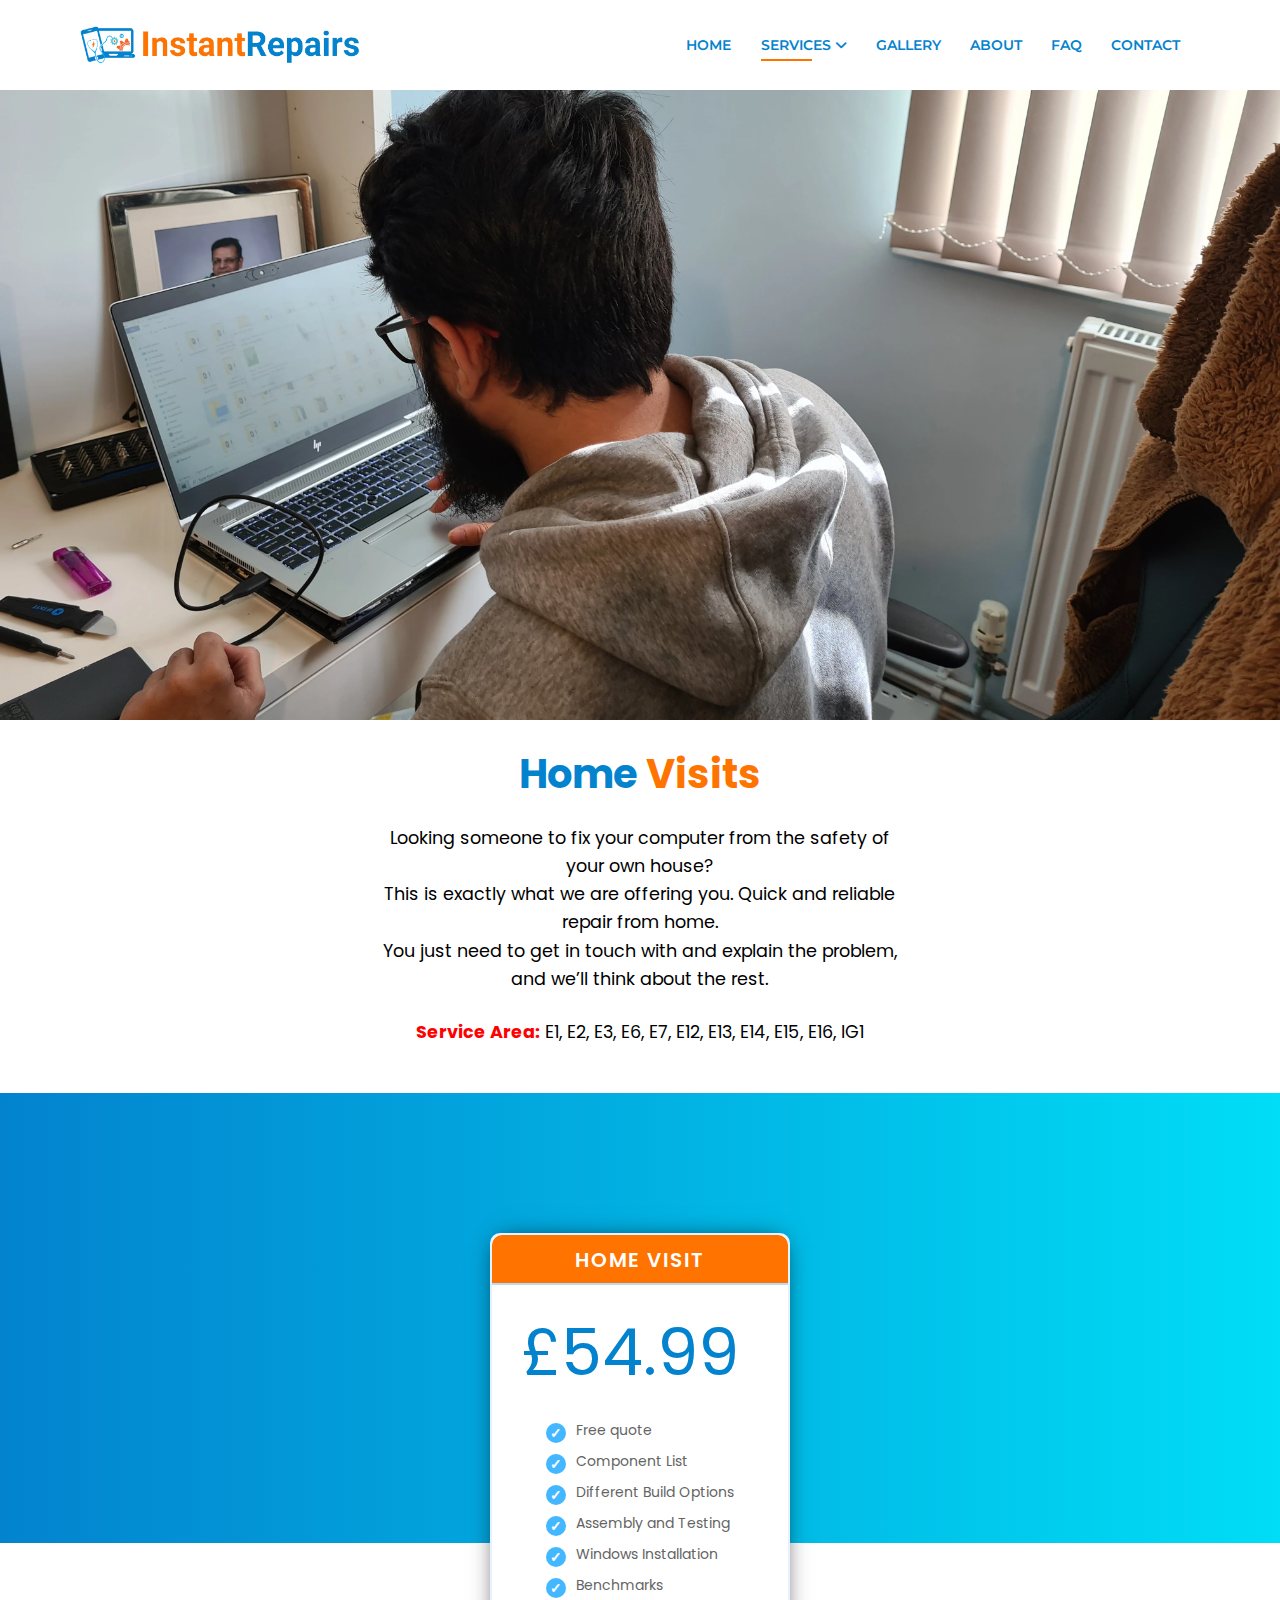
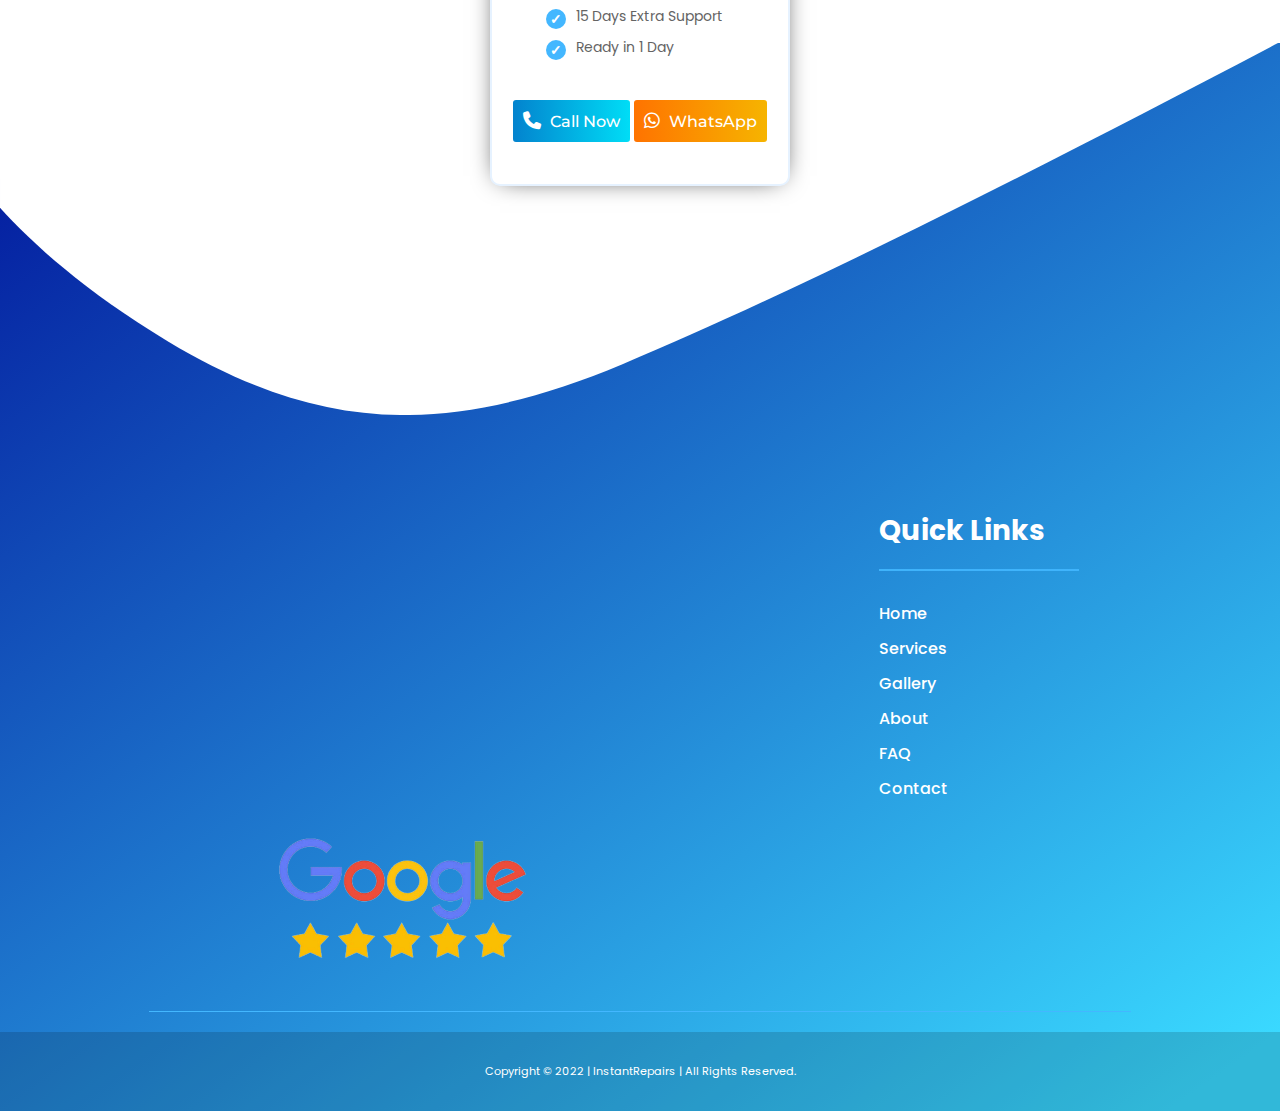
<file: repair-at-home.html>
<!DOCTYPE html>
<html lang="en">

<head>
    <meta charset="UTF-8">
    <meta http-equiv="X-UA-Compatible" content="IE=edge">
    <meta name="viewport" content="width=device-width, initial-scale=1.0">
    <title>Instant Repairs</title>

    <!-- CSS Style Sheet -->
    <link rel="stylesheet" href="css/style.css">

    <!-- Font-Awesome CDN -->
    <link rel="stylesheet" href="https://cdnjs.cloudflare.com/ajax/libs/font-awesome/6.2.0/css/all.min.css" />
</head>

<body>

    <!-- ===== Navigation Bar ===== -->
    <header>
        <nav class="navbar">
            <a href="/" class="logo">
                <img src="images/logo-ir.png">
            </a>

            <div class="nav-menu">
                <ul class="nav-list">
                    <li><a href="/">Home</a></li>
                    <li>
                        <a href="#/" class="active">services <i class="fa-solid fa-angle-down"></i></a>
                        <ul class="sub-menu">
                            <li><a href="computer-repair.html">Computer Repair</a></li>
                            <li><a href="repair-at-home.html" class="active">Repair at Home</a></li>
                            <li><a href="gaming-pc-built.html">Gaming PC Build</a></li>
                        </ul>
                    </li>
                    <li><a href="gallery.html">Gallery</a></li>
                    <li><a href="about.html">About</a></li>
                    <li><a href="faq.html">FAQ</a></li>
                    <li><a href="contact.html">Contact</a></li>
                </ul>
            </div>
            <i class="fa-solid fa-bars" id="bar"></i>
        </nav>
    </header>

    <!-- ===== Mobile Menu ===== -->
    <div class="popup-mobilemenu">
        <div class="menu-inner">
            <div class="menu-top">
                <i class="fa-solid fa-close" id="close"></i>
            </div>

            <div class="content">
                <nav id="sideNavMobile" class="mainmenu-nav">
                    <ul class="navbar-list1">
                        <li><a href="/">Home</a></li>
                        <li>
                            <a href="#/" id="service-link" onclick="serviceListFunc()" class="active">Services <i
                                    class="fa-solid fa-angle-down"></i></a>
                            <ul class="sub-menu" id="sub-menu">
                                <li><a href="computer-repair.html">Computer Repair</a></li>
                                <li><a href="repair-at-home.html" class="active">Repair at Home</a></li>
                                <li><a href="gaming-pc-built.html">Gaming PC Build</a></li>
                            </ul>
                        </li>
                        <li><a href="gallery.html">Gallery</a></li>
                        <li><a href="about.html">About</a></li>
                        <li><a href="faq.html">FAQ</a></li>
                        <li><a href="contact.html">Contact</a></li>
                    </ul>
                </nav>
            </div>
        </div>
    </div>

    <!-- ==========================================================================================
                PAGE HEADER
        ========================================================================================== -->
    <section class="home-header">
        <img src="images/home-bg.webp" class="home-img">
    </section>


    <!-- ==========================================================================================
                REPAIR AT HOME 
        ========================================================================================== -->

    <div class="main services home-repair">
        <div class="container">

            <div class="about-content">
                <h1><span>Home</span> Visits</h1>
                <div class="services-text">
                    <p style="text-align: center; line-height: 1.6;">Looking someone to fix your computer from the
                        safety of your own
                        house? <br>
                        This is exactly what we are offering you. Quick and reliable repair from home. <br>
                        You just need to get in touch with and explain the problem, and we’ll think about the rest.
                    </p>

                    <p><strong style="color: red;">Service Area:</strong> E1, E2, E3, E6, E7, E12, E13, E14, E15, E16,
                        IG1</p>

                </div>
            </div>

        </div>
    </div>


    <!-- ==========================================================================================
                PRICING
        ========================================================================================== -->

    <div class="about2 section" id="home-repair">
        <section class="pricing-area section">
            <div class="container">
                <div class="pricing">

                    <div class="price-box">
                        <h2 class="price-head">Home Visit</h2>
                        <h3 class="price">£54.99</h3>
                        <ul class="price-features">
                            <li>Free quote</li>
                            <li>Component List</li>
                            <li>Different Build Options</li>
                            <li>Assembly and Testing</li>
                            <li>Windows Installation </li>
                            <li>Benchmarks</li>
                            <li>15 Days Extra Support</li>
                            <li>Ready in 1 Day</li>
                        </ul>
                        <div class="landing-btns">
                            <a href="tel:+447883117619" class="landing-btn contact-btn"><i class="fa fa-phone"></i> Call
                                Now</a>
                            <a href="https://wa.me/447883117619" class="landing-btn"><i
                                    class="fa-brands fa-whatsapp"></i>
                                WhatsApp</a>
                        </div>
                    </div>
                </div>
            </div>
        </section>
    </div>

    <!-- ==========================================================================================
                FOOTER
            ========================================================================================== -->
    <footer>
        <img src="images/footer-swoosh.svg">
        <div class="container">
            <div class="footer-row">
                <div class="footer-col">
                    <iframe
                        src="https://www.google.com/maps/embed?pb=!1m14!1m8!1m3!1d1240.7488631846863!2d0.0363015!3d51.5407717!3m2!1i1024!2i768!4f13.1!3m3!1m2!1s0x47d8a75c6a5bd457%3A0xcd58e25c8bc3ae3b!2sInstantRepairs%20%7C%20Computer%20Repair%20Centre%20%7C%20In%20Home%20Repair%20Service!5e0!3m2!1sen!2s!4v1665505884170!5m2!1sen!2s"
                        width="400" height="300" style="border:0; border-radius: 10px;" allowfullscreen=""
                        loading="lazy" referrerpolicy="no-referrer-when-downgrade"></iframe>

                    <a href="https://www.google.com/maps/place/InstantRepairs+%7C+Computer+Repair+Centre+%7C+In+Home+Repair+Service/@51.5407717,0.0363015,18z/data=!4m7!3m6!1s0x47d8a75c6a5bd457:0xcd58e25c8bc3ae3b!8m2!3d51.5410119!4d0.0377947!9m1!1b1"
                        target="_blank" class="footer-icon"><img src="images/icons/google-review-icon.png"
                            alt="Google Reviews"></a>
                </div>

                <div class="footer-col">
                    <h2>Quick Links</h2>
                    <div class="footer-line"></div>

                    <ul>
                        <li><a href="/">Home</a></li>
                        <li><a href="computer-repair.html">Services</a></li>
                        <li><a href="gallery.html">Gallery</a></li>
                        <li><a href="about.html">About</a></li>
                        <li><a href="faq.html">FAQ</a></li>
                        <li><a href="contact.html">Contact</a></li>
                    </ul>
                </div>

            </div>
        </div>

        <div class="branding">
            <p>Copyright &copy; 2022 | InstantRepairs | All Rights Reserved.</p>
        </div>
    </footer>

    <!-- JavaScript -->
    <script src="js/script.js"></script>
    <script src="js/gaming-carousel.js"></script>

</body>

</html>
</file>
<file: css/style.css>
@import url("https://fonts.googleapis.com/css2?family=Josefin+Sans:wght@200;300;400;500;600;700&family=Montserrat:wght@300;400;500;600;700&family=Poppins:wght@300;400;500;600;700&display=swap");

:root {
  --montserrat: "Montserrat", sans-serif;
  --poppins: "Poppins", sans-serif;
  --josefin: "Josefin Sans", sans-serif;
  --background-color-1: linear-gradient(145deg, #2f3fcc 0, #3ad9ff 96%);

  --light-blue: #43b7ff;
  --dark-blue: #0383ce;
  --orange: #ff7300;
}

* {
  box-sizing: border-box;
  margin: 0;
  padding: 0;
}

html {
  scroll-behavior: smooth;
  font-family: var(--montserrat);
}

body {
  overflow-x: hidden;
  width: 100%;
  margin: 0 auto;
}

a,
a:hover,
a:focus {
  text-decoration: none;
}

ul,
li {
  list-style: none;
}

body h2 {
  font-size: 36px;
  margin-bottom: 20px;
  line-height: 1.3em;
}

h1,
h2,
h2 span,
h3,
h4,
h5,
h6 {
  font-family: var(--poppins);
  margin: 0;
  color: #1d2124;
}

a,
ul,
li,
p {
  font-family: var(--poppins);
}

p {
  line-height: 1.7em;
  font-size: 1.1em;
}

.orange {
  color: var(--orange) !important;
}

.blue {
  color: var(--dark-blue) !important;
}

.red {
  color: red !important;
}

.container {
  width: 95%;
  margin: auto;
  padding: 20px 30px;
  /* max-width: 1100px */
}

.section {
  padding-top: 35px !important;
  padding-bottom: 35px !important;
}

/* ===== Header - Navbar ====== */
header {
  position: relative;
}

.navbar {
  display: flex;
  align-items: center;
  justify-content: space-between;
  padding: 0 5rem;
  background: none;
  position: absolute;
  top: 0;
  left: 0;
  width: 100%;
  height: 90px;
  z-index: 1000;
}

.logo {
  width: 50%;
  display: flex;
  align-items: flex-start;
  justify-content: flex-start;
}
.logo img {
  width: 50%;
}

.navbar .nav-menu {
  display: flex;
  align-items: center;
  justify-content: center;
  gap: 20px;
  position: relative;
  z-index: -1;
}

.navbar ul {
  display: flex;
  justify-content: flex-end;
  padding: 0;
  list-style: none;
}

.navbar ul li {
  padding: 0.5rem 0.6rem;
  transition: 0.3s;
  margin: 0 10px 0 0;
}

.navbar ul li a {
  color: var(--dark-blue);
  font-weight: 600;
  font-size: 14px;
  font-family: var(--montserrat);
  line-height: 27px;
  padding-bottom: 10px;
  text-transform: uppercase;
  text-align: center;
  position: relative;
  transition: 0.5s;
}

.navbar .sub-menu {
  position: absolute;
  top: 40px;
  flex-direction: column;
  background: #ecf5ff;
  box-shadow: 0 0.125rem 1.75rem 0 rgb(0, 0, 0, 0.3);
  border-radius: 6px;
  padding: 0 10px;
  z-index: 1;
  visibility: hidden;
  opacity: 0;

  -webkit-transition: visibility 0s linear 0.4s, opacity 0.3s linear,
    top 0.3s ease-out;
  -moz-transition: visibility 0s linear 0.4s, opacity 0.3s linear,
    top 0.3s ease-out;
  -ms-transition: visibility 0s linear 0.4s, opacity 0.3s linear,
    top 0.3s ease-out;
  transition: visibility 0s linear 0.4s, opacity 0.3s linear, top 0.3s ease-out;
}

.navbar li:hover .sub-menu {
  visibility: visible;
  opacity: 1;
  -webkit-transition-delay: 0s;
  -moz-transition-delay: 0s;
  -ms-transition-delay: 0s;
  transition-delay: 0s;
}

.navbar ul li a::after,
.popup-mobilemenu .content .mainmenu-nav .navbar-list1 li a::after {
  content: "";
  position: absolute;
  width: 0%;
  height: 2px;
  left: 0;
  transition: 0.5s;
  background-color: var(--orange);
  bottom: 3px;
}

.navbar ul li a:hover::after,
.navbar ul li a.active::after,
.popup-mobilemenu .content .mainmenu-nav .navbar-list1 li a.active::after {
  width: 60%;
}

.navbar ul li a.active {
  color: var(--dark-blue);
}

.navbar.scroll-on,
.navbar.responsive-navbar.scroll-on {
  position: fixed;
  top: 0;
  left: 0;
  width: 100%;
  box-shadow: 0 0.125rem 1.75rem 0 rgb(0, 0, 0, 0.3);
  transition: all 0.15s ease-in-out 0s;
  /* padding: 7px 30px; */
  background-color: #f6fbffde;
  backdrop-filter: blur(10px);
  z-index: 1000;
  animation: headerSlideDown 0.5s ease forwards;
}

@keyframes headerSlideDown {
  0% {
    margin-top: -100px;
    opacity: 0;
  }

  30% {
    margin-top: -50px;
    opacity: 0;
  }

  100% {
    margin-top: 0;
    opacity: 1;
  }
}

/* ===== Mobile Navbar ===== */
#bar {
  display: none;
  color: var(--dark-blue);
  font-size: 26px;
}

.popup-mobilemenu {
  z-index: 1000000;
  position: fixed;
  content: "";
  width: 100%;
  height: 100%;
  position: fixed;
  top: 0;
  bottom: 0;
  left: 0;
  right: 0;
  background-color: rgba(6, 40, 81, 0.4);
  opacity: 0;
  visibility: hidden;
  transition: opacity 0.5s ease-out;
}

.popup-mobilemenu.menu-open {
  visibility: visible;
  opacity: 1;
}

.popup-mobilemenu .menu-inner {
  padding: 25px 40px;
  width: 375px;
  z-index: 999;
  position: absolute;
  background: #f5f5f5;
  height: 100%;
  display: flex;
  flex-direction: column;
  box-shadow: 0 0 10px 0 rgb(0 0 0 / 70%);
  opacity: 0;
  right: -150px;
  transition: all 0.5s ease-out;
}

.popup-mobilemenu.menu-open .menu-inner {
  opacity: 1;
  right: 0;
  overflow-y: auto;
}

.popup-mobilemenu .menu-inner .menu-top {
  border-bottom: 1px solid rgba(21, 126, 255, 0.3);
  padding: 0 0 10px 0;
  display: flex;
  justify-content: flex-end;
}

.menu-top i {
  color: #1b1b1b;
  font-size: 29px;
}

.popup-mobilemenu .content {
  display: flex;
  flex-direction: column;
  align-items: flex-end;
  border-bottom: 1px solid rgba(255, 255, 255, 0.1);
  padding-bottom: 20px;
  margin-top: 20px;
}

.popup-mobilemenu .content .mainmenu-nav .navbar-list1 {
  display: flex;
  flex-direction: column;
  align-items: flex-end;
  margin: 0;
  margin-top: 20px;
  text-align: right;
}

.popup-mobilemenu .content .mainmenu-nav .navbar-list1 li {
  /* display: inherit; */
  margin: 5px 0px !important;
  width: 100%;
}

.popup-mobilemenu .content .mainmenu-nav .navbar-list1 li a {
  color: #1b1b1b;
  position: relative;
  transition: 0.4s;
  font-size: 18px;
  text-transform: capitalize;
  letter-spacing: 1px;
  font-family: var(--poppins);
  margin: 0;
  display: inline-block;
  font-weight: 500;
  padding: 0;
  padding-bottom: 10px;
  opacity: 1;
}

.popup-mobilemenu .content .mainmenu-nav .navbar-list1 li a.active {
  color: var(--light-blue);
}

nav#sideNavMobile {
  width: 100%;
}

#sub-menu {
  padding: 15px 10px;
  margin-top: 5px;
  border-radius: 6px;
  width: 100%;
  background: #e4f1ff;
  display: none;
}


/* ====== Landing Page ===== */
.landing {
  height: 900px;
  height: 100vh;
  position: relative;
  /* margin-bottom: 300px; */
  display: flex;
  flex-direction: column;
  align-items: center;
  background: url("/images/landing-img.webp");
  background-repeat: no-repeat;
  background-position: right center;
  background-size: 55%;
}

.landing .container {
  /* margin-top: 130px; */
  position: relative;
}

.landing h1 {
  font-size: 1.6em;
  margin-bottom: 7px;
  width: 97%;
  line-height: 1.3em;
  font-weight: 800;
  color: #1b1b1b;
}

.landing h1 span {
  color: var(--dark-blue);
}

.landing h2 {
  margin-bottom: 12px;
}

.landing h2,
.landing p {
  font-size: 1.4em;
  width: 94%;
  font-weight: 500;
  line-height: 1.4;
  color: #1b1b1b;
}
.landing p {
  font-size: 1em;
  margin-bottom: 10px;
}

.landing .note {
  margin-bottom: 30px;
}

@media (min-width: 1025px) {
  .contact-info .landing-btns {
    display: flex;
    align-items: center;
  }

  .contact-info .landing-btns .landing-btn,
  .contact-info .landing-btns .contact-btn {
    width: 100%;
    white-space: nowrap;
    margin: 10px 0;
  }
}

.landing-btn {
  cursor: pointer;
  color: #fff;
  height: auto;
  background: linear-gradient(90deg, #ff7300 0, #f6b400 100%);
  display: inline-block;
  font: 500 12px/16px var(--montserrat);
  border-radius: 5px;
  font-size: 1em;
  margin: 0px 0;
  padding: 15px 30px;
  border: 2px solid #fff;
  transition: 0.4s;
}

.landing-btn:hover {
  border-color: var(--orange);
  color: var(--orange);
  background: #fff;
}

.landing-btn i {
  font-size: 18px;
  margin-right: 5px;
}

.landing .landing-img {
  position: absolute;
  bottom: -120px;
  width: 57%;
  right: 0;
  z-index: -1;
  margin: auto;
}

.fa-map-location-dot {
  font-size: 26px;
  margin-left: 10px;
  color: var(--orange);
}

.landing p a {
  color: var(--dark-blue);
}

@media screen and (min-width: 992px) {
  .landing h1 {
    margin-top: 50px;
    font-size: 2.4em;
    width: 50%;
  }
  .landing h2,
  .landing p {
    width: 40%;
  }
}

/* ----- Pricing ----- */

.pricing-area {
  margin-top: 50px;
}

.pricing {
  display: flex;
  flex-wrap: wrap;
  justify-content: center;
  align-items: stretch;
  /* z-index: 100; */
}

.price-box {
  background: #fff;
  border: 2px solid #e6f2ff;
  border-radius: 10px;
  padding: 70px 10px 30px 10px;
  position: relative;
  display: flex;
  flex-direction: column;
  justify-content: space-evenly;
  align-items: center;
  max-width: 400px;
  margin: auto;
  margin-bottom: 50px;
  z-index: 100;
}

.price-box .price-head {
  position: absolute;
  text-align: center;
  background: var(--dark-blue);
  width: 100%;
  top: 0;
  height: 50px;
  line-height: 50px;
  font-size: 20px;
  font-weight: 600;
  letter-spacing: 2px;
  border-radius: 10px 10px 0 0;
  color: #fff;
  text-transform: uppercase;
  border-bottom: 2px solid #b9dafe;
}

.price-box span {
  text-transform: uppercase;
}

.price-box .price {
  position: relative;
  color: var(--dark-blue);
  font-size: 4em;
  font-weight: 400;
  transform: translateX(-10px);
}

.price-box .price:before {
  content: "";
  position: absolute;
  top: -10px;
  left: -35px;
  font-size: 1em;
  transform: scale(0.5);
  height: auto;
}

.price-features {
  margin: 20px 0;
}

.price-features li {
  margin-bottom: 10px;
  position: relative;
  color: #646464;
  padding-left: 30px;
  font-size: 14px;
}

.price-features li::before {
  content: "\2713";
  position: absolute;
  width: 20px;
  height: 20px;
  background: var(--light-blue);
  color: #fff;
  text-align: center;
  font-size: 14px;
  font-weight: 700;
  border-radius: 50%;
  left: 0;
  top: 3px;
}

.price-box:nth-child(2) h2 {
  background: var(--orange);
  height: auto;
}

.contact-btn {
  cursor: pointer;
  color: #fff;
  height: auto;
  background: linear-gradient(90deg, #0383ce 0, #00ddf6 100%);
  margin-bottom: 60px;
  font: 500 12px/16px var(--montserrat);
  border-radius: 5px;
  font-size: 1em;
  margin: 10px 0;
  padding: 15px 30px;
  border: 2px solid #fff;
  transition: 0.4s;
}

.contact-btn:hover {
  border-color: var(--dark-blue);
  color: var(--dark-blue);
  background: #fff;
}

@media screen and (min-width: 1026px) {
  .pricing-area {
    /* height: 250px; */
  }

  .price-box {
    margin: 0;
    width: 300px;
    height: 450px;
  }

  #gaming-price .price-box {
    height: 620px;
  }

  .price-box:nth-child(2) {
    transform: scale(1.16);
    margin: 0 22px;
    box-shadow: 0 0 25px -10px var(--dark-blue);
    background: #fff;
    position: relative;
    z-index: 999;
    height: auto;
  }
}

/* ===== Reviews ===== */
.reviews.mob-reviews {
  display: none;
}

.slideshow-container {
  height: 300px;
  position: relative;
  margin: auto;
  z-index: 1;
}

.mySlides {
  display: none;
  height: 100%;
}

/* Review Cards */
.reviews {
  margin: 50px 0;
}

.reviews h2 {
  text-align: center;
  margin-bottom: 50px;
  font-size: 40px;
}

.review-carousal {
  display: flex;
  justify-content: space-evenly;
  width: 100%;
}

.review-card {
  width: 33.33%;
  margin: 0 10px;
  padding: 20px 20px;
  border: 1px solid #e1e1e1;
  box-shadow: 0 0.125rem 0.75rem 0 rgb(0, 0, 0, 0.3);
  border-radius: 10px;
  font-size: 12px;
  height: 100%;
}

.r-slides .review-card {
  width: 50%;
}

.client {
  display: flex;
  align-items: center;
  margin-bottom: 7px;
}

.client img {
  width: 40px;
  border-radius: 50%;
  margin-right: 10px;
}

.client a {
  color: #1b1b1b;
  font-weight: 500;
}

.rating {
  margin-bottom: 7px;
}

.rating i {
  color: #ffbd41;
}

.review p {
  font-size: 12px;
  padding-bottom: 10px;
}

.more-text {
  display: none;
}

.read-btn {
  color: var(--dark-blue);
  font-size: 12px;
  font-weight: 600;
  cursor: pointer;
}

/* Next prev buttons */
.prev,
.next {
  cursor: pointer;
  position: absolute;
  top: 50%;
  left: -50px;
  width: auto;
  margin-top: -22px;
  padding: 7px 16px;
  color: #1b1b1b;
  background-color: #cee6ff;
  font-weight: bold;
  font-size: 18px;
  transition: 0.6s ease;
  border-radius: 0 3px 3px 0;
  border-radius: 50%;
  user-select: none;
}

/* Position the "next button" to the right */
.next {
  right: -50px;
  left: unset;
}

.mob-reviews .next {
  right: 0px;
}
.mob-reviews .prev {
  left: 0;
}

/* On hover, add a black background color with a little bit see-through */
.prev:hover,
.next:hover {
  background: #ffe2cc;
}

/* The dots/bullets/indicators */
.dot {
  cursor: pointer;
  height: 15px;
  width: 15px;
  margin: 0 2px;
  background-color: #bbb;
  border-radius: 50%;
  display: inline-block;
  transition: background-color 0.6s ease;
  margin-top: 40px;
}

.dot-active,
.dot:hover {
  background-color: #717171;
}

/* Fading animation */
.fade {
  animation-name: fade;
  animation-duration: 1.5s;
}

@keyframes fade {
  from {
    opacity: 0.4;
  }
  to {
    opacity: 1;
  }
}

/* ===== Footer ===== */
footer {
  position: relative;
  height: auto;
  padding-top: 450px;
  background: linear-gradient(145deg, #001099 0, #3ad9ff 96%);
}

footer.home {
  padding-top: 20px;
}

@media (min-width: 1500px) {
  footer {
    padding-top: 65vh;
  }
}

footer .footer-icon img{
  display: flex;
  margin: 20px auto 0 auto;
}

footer img:not(.footer-icon img) {
  margin-bottom: 30px;
  margin-top: -1px;
  position: absolute;
  width: 100%;
  top: 0px;
}

.footer-row {
  display: flex;
  justify-content: space-around;
  position: relative;
}

.footer-row::before {
  content: "";
  position: absolute;
  height: 1px;
  width: 85%;
  background: var(--light-blue);
  bottom: 0;
}

.footer-col {
  margin-bottom: 40px;
}

.footer-col a {
  display: block;
  text-decoration: none;
  margin-bottom: 10px;
  font-size: 16px;
  font-weight: 500;
  position: relative;
  color: #fff;
  transition: 0.4s;
}

.footer-col ul li a::before {
  content: "";
  position: absolute;
  height: 2px;
  width: 0;
  background: var(--light-blue);
  left: 0;
  bottom: -5px;
  transition: 0.4s ease-in-out;
}
.footer-col ul li a:hover::before {
  width: 50px;
}

.footer-col h2 {
  margin-bottom: 0;
  color: #fff;
  font-size: 28px;
}

.footer-line {
  height: 2px;
  width: 200px;
  background: var(--light-blue);
  opacity: 0.9;
  margin-top: 20px;
  margin-bottom: 30px;
}

.branding {
  background: rgba(0, 0, 0, 0.15);
  display: flex;
  flex-direction: column;
  align-items: center;
}

.branding p {
  order: 2;
  text-align: center;
  font-size: 0.7em;
  margin-bottom: 30px;
  margin-top: 30px;
  color: #fff;
}

/* =================================================
    Gallery Page
==================================================== */

.main {
  padding: 120px 20px;
  margin: auto;
}

.main h1 {
  font-size: 40px;
  color: var(--orange);
}
.main h1 span {
  color: var(--dark-blue);
  font-weight: 600;
  font-size: 38px;
}

.main * {
  transition: all 0.4s;
}
.main .main_content {
  margin: 60px 0 40px;
  column-gap: 30px;
  row-gap: 30px;
  width: 100%;
  display: grid;
  grid-template-columns: 1fr 1fr 1fr;
}
.main .main_content .picture_wrapper {
  margin-bottom: 20px;
  overflow: hidden;
  border-radius: 10px;
}
.main .main_content .picture_wrapper img {
  height: 100%;
  width: 100%;
  object-fit: cover;
  border-radius: 2px;
  border-radius: 10px;
}
.main .main_content .picture_wrapper:hover img {
  transform: scale(1.1);
}

/* responsive */
@media (min-width: 1200px) {
  .main_content {
    column-count: 3;
  }
}
@media (min-width: 768px) and (max-width: 1199px) {
  .main_content {
    column-count: 2;
  }
}
@media (min-width: 576px) and (max-width: 767px) {
  .main_content {
    column-count: 2;
  }
}
@media (max-width: 575px) {
  .main_content {
    column-count: 1;
  }
}

/* =================================================
    Computer Repair Page
==================================================== */

.main.services {
  padding-top: 90px;
  padding-bottom: 20px;
}

#computer-repair {
  margin-top: 50px !important;
}

.services p span {
  font-size: 1.1em !important;
}

.main.services .about-flex {
  justify-content: space-evenly;
}

.services .about-content {
  margin-right: 30px;
  width: 60%;
}

.services .repair-mosaic {
  display: grid;
  grid-template-columns: 1fr 1fr;
  gap: 20px;
  width: 50%;
  align-items: stretch;
}

.repair-mosaic img {
  border-radius: 10px !important;
}

@media (min-width: 1450px) {
  .services .about-content {
    width: 40%;
  }
  .services .repair-mosaic {
    width: 40%;
  }
}

.repair-mosaic img {
  width: 100% !important;
  margin-bottom: 0 !important;
}

.services.main_content {
  display: flex;
  align-items: center;
  justify-content: center;
  flex-wrap: wrap;
  column-gap: 0;
  row-gap: 40px;
  padding: 50px;
}

.services.main_content .main_content_col {
  width: 25%;
  padding-right: 50px;
}

.service-card {
  padding: 20px;
  border: 1px solid #fff;
  border-radius: 6px;
  background: linear-gradient(90deg, #0383ce 0, #00ddf6 100%);
  box-shadow: 0 0.125rem 0.75rem 0 rgb(0, 0, 0, 0.3);
  color: #f1f1f1;
  text-align: center;
  display: flex;
  flex-direction: column;
  align-items: center;
  margin: 0 auto;
  justify-content: space-evenly;
  transition: all 0.5s ease-in-out;
}

@media (min-width: 1650px) {
  .service-card {
    width: 60%;
    height: 220px;
  }
}

@media (min-width: 1399px) {
  .service-card {
    width: 70%;
  }
}

.main_content_col:last-child .service-card {
  background: linear-gradient(145deg, #ff7300 0, #ffd64f 100%);
}

.service-card:hover {
  transform: translateY(-10px);
}

.service-card .icon {
  padding: 15px;
  border-radius: 50%;
  background: #daecff;
  margin-bottom: 10px;
}

.service-card .icon i {
  color: var(--dark-blue);
  font-size: 24px;
}
.service-card h3 {
  font-size: 22px;
  font-weight: 500;
  color: #f1f1f1;
}

.service-card p {
  font-size: 14px;
  line-height: 1.7;
  margin: 10px 0;
}

/* =================================================
    Gaming PC Built Page
==================================================== */
.gaming-page.main {
  padding: 100px 20px 0 20px;
}

.services h1 {
  margin-bottom: 20px;
  color: var(--orange);
}

.services h1 span {
  font-size: 40px;
  font-weight: unset;
  text-transform: capitalize;
}

.gaming-page .gaming-text {
  margin-bottom: 30px;
}

.gaming-page .gaming-text p {
  margin-bottom: 5px;
  font-weight: 500;
}

.gaming-text p span {
  color: var(--orange);
  text-transform: none;
  font-size: 16px;
}

@media (min-width: 1500px) {
  .gaming-page .gaming-text {
    width: 65%;
  }
}

.gaming-page .about-flex img {
  width: 40%;
  margin-right: 30px;
}

/* Pricng Area */
#gaming-price,
#computer-repair {
  margin-bottom: 300px;
}

.pricing .price-box,
#home-repair .price-box {
  box-shadow: 0 0 25px -10px #000;
}

#home-repair .price-box {
  height: auto;
}

#gaming-price .price-box .price:before,
#home-repair .price-box .price::before {
  content: "";
}

.pricing .landing-btns,
#home-repair .landing-btns {
  display: flex;
}

.pricing .landing-btns .contact-btn,
.pricing .landing-btns .landing-btn,
#home-repair .landing-btns .contact-btn,
#home-repair .landing-btns .landing-btn {
  width: 100%;
  padding: 12px 10px;
  white-space: nowrap;
  margin: 10px 0;
}

/* =================================================
    Repair At Home page
==================================================== */
.home-img {
  width: 100%;
  object-fit: cover;
  height: 70vh;
  margin-top: 90px;
}

.main.home-repair {
  padding: 0 30px;
  text-align: center;
}

.main.home-repair .about-content {
  margin: auto;
}

.services-text {
  padding: 0 60px;
}

#home-repair .price-box .price-head {
  background: var(--orange);
}

#home-repair {
  margin-bottom: 100px;
}

/* =================================================
    About Page
==================================================== */

.about {
  padding-top: 120px !important;
}

#about h1,
#about h1 span {
  font-size: 40px;
  text-transform: capitalize;
  margin-bottom: 20px;
}

.about-flex {
  display: flex;
  flex-direction: row;
  justify-content: space-between;
  align-items: center;
}
.about-flex.home {
  flex-direction: column;
  align-items: center;
  width: 70%;
  margin: 0 auto;
}

.about-flex img {
  width: 50%;
  margin-bottom: 30px;
  margin-right: 20px;
  border-radius: 5px;
}

.about-content span {
  color: var(--dark-blue);
  font-size: 0.9em;
  text-transform: uppercase;
  margin-bottom: 20px;
}

.about-content p {
  font-size: 1.1em;
  margin-bottom: 25px;
}

/* Our Value */
.about2 {
  background: linear-gradient(90deg, #0383ce 0, #00ddf6 100%);
  color: #fff;
  height: 450px;
  position: relative;
  /* margin-bottom: 60px; */
}
.about2 .about-flex {
  align-items: center !important;
}

.about2 h2,
.about2 h3,
.about2 span {
  color: #fff;
}

.about2-card {
  padding: 20px;
  border: 1px solid #fff;
  border-radius: 6px;
  width: 35%;
  display: flex;
  flex-direction: column;
  align-items: center;
}

.about2-card:not(:last-child) {
  margin-right: 20px;
}

.about2-card .icon {
  padding: 15px;
  border-radius: 50%;
  background: #cee6ff;
  margin-bottom: 10px;
}

.about2-card .icon i {
  color: var(--dark-blue);
  font-size: 24px;
}
.about2-card h3 {
  font-size: 22px;
  font-weight: 500;
}

.about2-card p {
  font-size: 14px;
  line-height: 1.7;
  margin: 10px 0;
}

.our-stats {
  background: #fff;
  box-shadow: 0 0.125rem 1.75rem 0 rgb(0, 0, 0, 0.3);
  color: #1b1b1b;
  padding: 40px 10px;
  border-radius: 10px;
  text-align: center;
  display: flex;
  justify-content: space-evenly;
  align-items: center;
  transform: translateY(-80px);
}

.stats-details h3 {
  color: var(--light-blue);
  font-size: 40px;
}

/* =================================================
    Contact Page
==================================================== */
.contact {
  padding-top: 80px !important;
  margin-bottom: -90px;
}

.contact-form {
  display: flex;
  justify-content: space-between;
  width: 100%;
  margin: 10px auto 10px auto;
  padding-top: 0;
  height: auto;
  overflow: visible;
  position: relative;
  z-index: 10;
}

.contact-info {
  width: 35%;
  margin-right: 30px;
}

.form-wrapper {
  width: 80%;
  display: flex;
  align-items: center;
  justify-content: center;
}

.contact-info img {
  width: 100%;
  position: relative;
  left: -20px;
}

.contact-info .info-details {
  padding-left: 20px;
  border-left: 4px solid var(--orange);
  margin-bottom: 20px;
}

.info-details p {
  font-weight: 700;
  color: #646464;
}

.info-details a {
  font-size: 1em;
  font-weight: 400;
  color: #646464;
}

.contact-info .icons {
  display: flex;
  justify-content: flex-start;
  align-items: center;
  margin-top: 30px;
}

.icons a {
  padding: 7px 12px;
  margin-right: 30px;
  border-radius: 50%;
  background: var(--dark-blue);
  border: 2px solid var(--dark-blue);
  color: #fff;
  transition: 0.4s;
  font-size: 24px;
}
.icons a i {
  font-size: 24px;
}

.icons a:hover {
  background: transparent;
  color: var(--dark-blue);
  transform: translateY(-10px);
}

#contact {
  position: relative;
  width: 100%;
  background: #fff;
  z-index: 20;
  padding: 25px;
  border-radius: 6px;
  box-shadow: 0 0 29px 0 rgb(0 0 0 / 20%);
  margin-bottom: 50px;
}

.contact-top {
  color: #1d2124;
  display: block;
  font-size: 1.75em;
  font-weight: 700;
  position: relative;
  margin-bottom: 25px;
  margin-top: 0;
  width: 100%;
}

.contact-top span {
  color: var(--light-blue);
  display: inline-block;
}

#contact input[type="email"],
#contact input[type="tel"],
#contact input[type="text"],
#contact input[type="url"],
#contact textarea {
  width: 100%;
  border: 1px solid #ccc;
  background: #fff;
  margin: 0 0 15px;
  padding: 15px;
  box-sizing: border-box;
  font: 400 14px/16px var(--poppins);
  border-radius: 5px;
}

#contact button {
  cursor: pointer;
  color: #fff;
  display: block;
  height: auto;
  background: linear-gradient(90deg, #0383ce 0, #00ddf6 100%);
  margin-bottom: 60px;
  font: 500 12px/16px var(--montserrat);
  border-radius: 5px;
  font-size: 1em;
  margin: 10px 0;
  padding: 15px 30px;
  border: 2px solid #fff;
  transition: 0.4s;
}

#contact button:hover {
  transform: translateY(-3px);
  background: #fff;
  color: var(--dark-blue);
  border-color: var(--dark-blue);
}

/* =================================================
    FAQ Page
==================================================== */
.faq {
  padding-top: 100px !important;
}
.faq h2 {
  text-align: center !important;
}
.faq h2 span {
  font-size: 42px;
  font-weight: 600;
  text-transform: capitalize;
  border-bottom: 3px solid var(--orange);
}

.faq-content {
  margin-top: 20px;
}

.acc-btn {
  background-color: #e6f2ff;
  color: #444;
  cursor: pointer;
  padding: 18px;
  width: 100%;
  text-align: left;
  border: none;
  outline: none;
  border-radius: 3px;
  transition: 0.4s;
  font-family: var(--poppins);
  font-weight: 500;
  font-size: 16px;
  margin-top: 20px;
}

.acc-active,
.acc-btn:hover {
  background-color: #ffe2cc;
}

.panel {
  padding: 20px 30px;
  background-color: #fff;
  border: 1px solid #e1e1e1;
  border-top: none;
  font-size: 14px;
  display: none;
  overflow: hidden;
}

.acc-btn:after {
  content: "\f0d7";
  color: #1b1b1b;
  float: right;
  font-family: "FontAwesome";
  margin-left: 5px;
}

.acc-active:after {
  content: "\f0d8";
}

/* ===============================================================
    RESPONSIVE DESIGN
   ===============================================================
*/
@media (max-width: 991px) {
  /* ----- Mobile Menu ----- */
  #bar {
    display: block;
  }
  .navbar .nav-menu {
    display: none;
  }

  /* ----- Home Page ----- */
  .reviews {
    display: none;
  }

  .reviews.mob-reviews {
    display: block;
  }

  /* ----- Computer Repair ----- */
  .computer-repair .about-flex {
    flex-direction: column-reverse;
    gap: 30px;
  }

  .services .about-content {
    width: 100%;
    margin: 0;
  }

  .computer-repair .about-content p {
    margin-bottom: 5px;
  }

  .services.main_content .main_content_col {
    width: 28.333%;
    padding-right: 0;
  }
  .services.main_content {
    column-gap: 40px;
    row-gap: 30px;
  }

  #gaming-price,
  #computer-repair {
    margin-bottom: 40px;
  }

  /* ------ About Page ------ */
  .about {
    padding-top: 60px !important;
  }
  .about .about-flex {
    flex-direction: column;
  }
  .about-flex img {
    width: 70%;
    margin-right: 0;
  }

  .about2 {
    height: auto;
  }

  .about2 .about-flex {
    flex-wrap: wrap;
    justify-content: center;
    flex-direction: inherit;
  }

  .our-stats {
    transform: unset;
    flex-wrap: wrap;
  }

  /* ----- Contact Page ----- */
  .form-wrapper {
    width: 60%;
  }

  /* Pricing Box */
  .about2#gaming-price {
    height: auto;
    margin-bottom: 60px;
  }

  .pricing {
    flex-direction: column;
  }

  .price-box {
    width: 80%;
  }

  /* Footer */
  .footer-row {
    flex-wrap: wrap;
    gap: 30px;
  }
}

@media (max-width: 768px) {
  .logo img {
    width: 70%;
  }
  .navbar {
    padding: 0 1.5rem;
  }

  /* ----- Home Page ----- */
  .landing {
    background-size: 65%;
    background-position: right -40% center;
  }

  .mob-reviews .slideshow-container {
    height: auto;
  }

  /* ----- Computer Repair ----- */
  .services .repair-mosaic {
    width: 70%;
  }

  .services.main_content .main_content_col {
    width: 40%;
  }
  

  /* ----- Contact Page ----- */
  .contact-form {
    flex-direction: column-reverse;
  }

  .form-wrapper,
  .contact-info {
    width: 100%;
    margin: 0;
  }

  .contact-info img {
    width: 60%;
    left: 0;
    display: flex;
    margin: 0 auto;
  }

  /* ---- About Page ---- */
  .about2-card {
    width: 45%;
  }

  .about-flex {
    flex-direction: column;
  }

  .gaming-page.main {
    padding: 30px 7px;
  }

  .gaming-page .about-flex img {
    width: 80%;
    margin-right: 0;
  }

  /* ----- Footer ----- */
  footer {
    padding-top: 320px;
  }
}

@media (max-width: 540px) {
  .logo img {
    width: 100%;
  }
  .container {
    padding: 20px 10px;
  }

  /* ------ Home Page ------ */
  .landing {
    background-position: bottom center;
    background-size: 80%;
  }

  .landing .container {
    margin-top: 70px;
  }

  .r-slides .review-card {
    width: 70%;
  }

  /* ----- Home Repair ----- */
  .home-img {
    height: 50vh;
    margin-bottom: 10px;
  }

  .services-text {
    padding: 10px 0;
  }

  /* ----- Computer Repair ----- */
  .services.main_content {
    padding: 20px 0;
  }

  .services .repair-mosaic {
    width: 100%;
    gap: 10px;
  }

  .service-card h3 {
    font-size: 18px;
  }

  /* About Page */
  body h2,
  .faq h2 span {
    font-size: 28px;
  }

  .about-content p {
    font-size: 14px;
  }

  /* ---- FAQ ---- */
  .panel {
    padding: 10px 15px;
  }

  /* ----- Gallery ----- */
  .main .main_content {
    grid-template-columns: 1fr 1fr;
    column-gap: 20px;
    row-gap: 20px;
    margin-top: 30px;
  }

  .main {
    padding-top: 90px;
  }

  .main h1,
  .main h1 span {
    font-size: 28px;
    line-height: 28px;
  }

  .main .main_content .picture_wrapper {
    margin-bottom: 0;
  }

  .services h1,
  .services h1 span {
    font-size: 36px;
    margin-bottom: 10px;
  }

  .gaming-page .gaming-text {
    font-size: 14px;
  }

  /* Footer */
  footer {
    padding-top: 200px;
  }

  .footer-row {
    flex-direction: column;
    align-items: center;
    padding: 0 20px;
  }
  .footer-col {
    width: 100%;
  }

  footer iframe {
    width: 100%;
  }
}

@media (max-width: 425px) {
  .popup-mobilemenu .menu-inner {
    width: 270px;
    padding: 20px;
  }

  .logo {
    width: 60%;
  }

  /* ------ Home Page ------ */
  .landing {
    background-position: bottom center;
    background-size: 100%;
  }

  .landing h2,
  .landing p {
    width: 100%;
  }

  .landing-btns {
    display: flex;
    align-items: center;
  }

  .landing-btns .landing-btn,
  .landing-btns .contact-btn {
    width: 100%;
    white-space: nowrap;
    margin: 10px 0;
  }

  /* ---- About Page ---- */
  .about.section,
  .faq.section,
  .contact.section {
    padding-top: 70px !important;
  }

  .about-flex img {
    width: 100%;
  }

  .about2-card {
    width: 100%;
    margin-right: 0 !important;
    margin-bottom: 20px;
  }

  .our-stats {
    flex-direction: column;
  }

  /* ---- Computer Repair ----  */
  .services.main_content {
    column-gap: 20px;
  }

  .service-card {
    padding: 10px 15px;
  }

  /* ----- Gaming Page ----- */

  .gaming-page .about-flex img {
    width: 100%;
  }

  .services .about-content h1,
  .services .about-content h1 span {
    font-size: 30px;
    line-height: 1.3;
  }

  .main.services {
    padding-left: 0;
    padding-right: 0;
  }

  .pricing-area {
    margin: 0;
  }

  .price-box {
    padding-left: 30px;
    padding-right: 30px;
  }

  .price-box .price {
    font-size: 3em;
  }

  .section {
    padding-top: 15px !important;
    padding-bottom: 15px !important;
  }

  footer .footer-icon img {
    width: 70%;
  }
}

@media (max-width: 375px) {
  .landing-btns a {
    padding: 12px 6px !important;
    font-size: 16px;
  }

  .landing-btn i {
    font-size: 16px;
    margin-right: 2px;
  }

  
}
</file>
